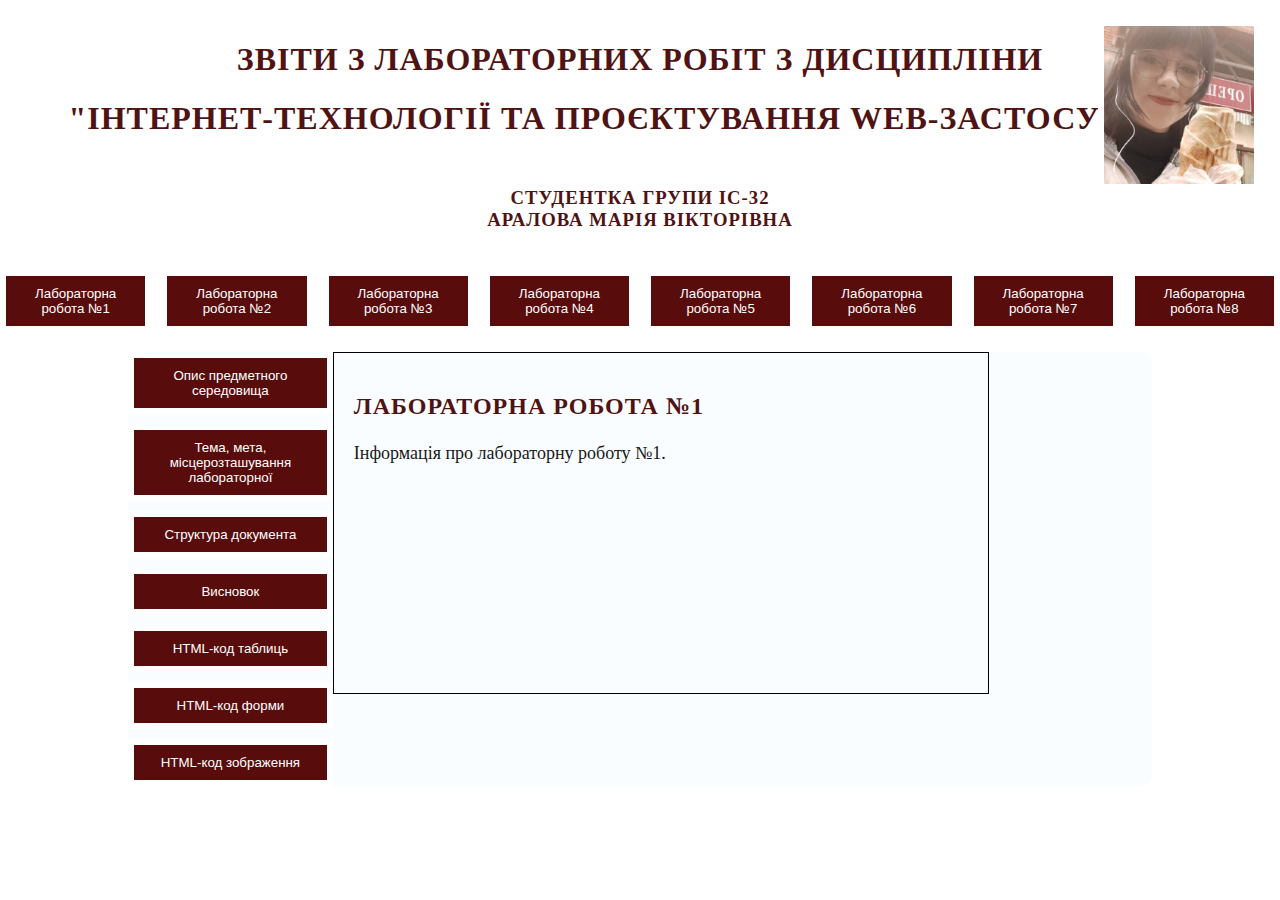
<file: index.html>
<!DOCTYPE html>
<html lang="uk">
<head>
    <meta charset="UTF-8">
    <meta name="viewport" content="width=device-width, initial-scale=1.0">
    <title>Звіти з лабораторних робіт</title>
    <link rel="stylesheet" href="style.css">
</head>
<body>

    <div class="header">
        <h1>Звіти з лабораторних робіт з дисципліни </h1>
        <h1>"Інтернет-технології та проєктування WEB-застосувань"</h1>
    </div>
    
    <div class="profile">
        <h3>Студентка групи ІС-32<br>Аралова Марія Вікторівна<h3>
    </div>
    
    <div class="lab-buttons" id="lab-buttons"></div>
    
    <div class="container">
        <div class="left-menu" id="left-menu"></div>
    
        <div class="content" id="content">
            <p>Тут буде відображатися інформація про лабораторні роботи або інші деталі.</p>
        </div>
    </div>
    
    <div class="top-right">
        <img src="Maria_Ya.jpg" alt="Фото профілю">
    </div>
    
    <script>
        let selectedLab = 1; // За замовчуванням вибрана лабораторна №1
    
        const labsData = {
            1: {
                'Опис предметного середовища': `Користувач має можливість переглядати список послуг, прайс, контакти, місцезнаходження майстерні (Google maps), фото інструменту до/після заточки. Адміністратор має можливість змінювати/додавати/видаляти всі перелічені компоненти сайту. 
                <br>Для зручності на сайті присутній приємний інтерфейс.
                Користувач
Перегляд списку послуг:
<br>
Користувач має можливість ознайомитися зі списком <b>усіх послуг</b>, які надає майстерня. Кожна послуга супроводжується коротким описом, щоб користувач міг зрозуміти, що саме входить до неї. Наприклад:
Заточка ножів: послуга по заточці кухонних ножів, яка включає в себе оцінку стану ножа та його заточку.
Заточка інструментів: спеціалізовані послуги для різноманітних інструментів.<br>
<b>Ціни (прайс):</b>
<br>
Сайт міститиме сторінку <b>з прайсом</b> на всі послуги. Користувач може легко побачити вартість кожної послуги та можливі знижки чи акції. Ціни будуть представлені у зрозумілому форматі, наприклад:
Заточка ножів: 100 грн
Заточка інструментів: 150 грн <br>
<b>Контакти: </b>
<br>
Користувач зможе знайти всю необхідну контактну інформацію, таку як номер телефону, електронну пошту та години роботи майстерні. Це дозволить потенційним клієнтам швидко зв'язатися з адміністрацією. <br>
Місцезнаходження майстерні (Google Maps):
<br>
<b>Інтерактивна карта Google Maps </b> на сайті дозволить користувачам легко знайти місцезнаходження майстерні. Вони зможуть побачити, як добратися до майстерні з різних точок міста. <br>
Фото інструменту до/після заточки:
<br>
<b>Графічна галерея</b>, що демонструє результати роботи майстерні. Користувачі можуть переглядати фотографії інструментів до і після заточки, що допоможе їм оцінити якість послуг. Фото можуть бути розташовані в слайдері для зручності перегляду. <br>
Приємний інтерфейс:
<br>
Інтерфейс сайту буде простим і зрозумілим, з привабливим дизайном та зручною навігацією. Використання контрастних кольорів, чітких шрифтів та інтуїтивно зрозумілих кнопок забезпечить зручність використання. <br>
<b> Адміністратор
Зміна/додавання/видалення компонентів сайту: </b>
<br>
Адміністратор матиме доступ <b>до панелі управління</b>, де зможе легко редагувати список послуг. Це включає:
Додавання нових послуг: адміністратор може додати нову послугу з відповідним описом і ціною. <br>
Зміна існуючих послуг: адміністратор може редагувати опис, ціну та інші деталі вже наданих послуг.
Видалення послуг: адміністратор може видаляти послуги, які більше не надаються.
<b>Управління прайсом:</b>
<br>
Адміністратор може оновлювати прайс на послуги, змінювати ціни та додавати інформацію про акції чи знижки. <br>
<b>Редагування контактної інформації:</b>
<br>
В адмін-панелі адміністратор може змінювати контактну інформацію, години роботи та інші важливі дані, що можуть змінюватися з часом.
Завантаження фотографій:
<br>
Адміністратор може завантажувати нові фотографії до галереї, а також редагувати існуючі, щоб відобразити актуальний стан інструментів після заточки.`,
                'Тема, мета, місцерозташування лабораторної': `<b>Тема:</b> СТРУКТУРА HTML-ДОКУМЕНТА. ВИБІР ПРЕДМЕТНОЇ ГАЛУЗІ. РОБОТА З ПОСИЛАННЯМИ, ТАБЛИЦЯМИ, 
ЗОБРАЖЕННЯМИ, СПИСКАМИ в HTML-ДОКУМЕНТІ. <br>
<b>Мета:</b>  придбати практичні навички роботи з HTML-документом, таблицями, зображеннями, посиланнями, списками, 
формами. Створити шаблон звітного HTML-документа для відображення результатів роботи всіх лабораторних робіт.
<br> <b>Місцерозсташування:</b> <a href = "https://maari88.github.io/WEB_PROJECT/">Перейти до проекту</a>`,
                'Структура документа': ` Заголовок,хедер, основна частина <br> <img src="LB1_1.png" alt="Фото 1"><br>,
                 Основна частина <br><img src="LB1_2.png" alt="Фото 2"><br>, 
                 Основна частина <br><img src="LB1_3.png" alt="Фото 3"><br>, 
                  Основна частина, футер <br><img src="LB1_4.png" alt="Фото 4"><br>`,
                'Висновок': `В ході виконання лабораторної роботи №1 я ознайомилася з основними елементами структури HTML-документа. Розглянула, як правильно використовувати теги для створення заголовків, параграфів, списків, таблиць та посилань.
Я навчилася вставляти зображення та створювати навігаційні посилання, що є важливими аспектами в веб-дизайні. Впровадження таблиць дало можливість структурувати інформацію та представляти дані у зручному вигляді.
Завдяки практичному виконанню завдання я отримала цінний досвід у створенні шаблону HTML-документа, який можна використовувати для відображення результатів роботи всіх лабораторних робіт. Це допоможе мені надалі ефективніше працювати з HTML і реалізовувати свої ідеї в веб-розробці.`,
                'HTML-код таблиць': ' <img src="LB1_2.png" alt="Фото 2">, <img src="LB1_3.png" alt="Фото 3">',
                'HTML-код форми': '<img src="LB1_4.png" alt="Фото 4">',
                'HTML-код зображення': '<img src="LB1_4.png" alt="Фото 4">'
            },

















            2: {
                'Тема, мета, місцерозташування сайту, звіту': `<b>Тема:</b> КАСКАДНІ ТАБЛИЦІ СТИЛІВ. СЕЛЕКТОРИ .ІДЕНТИФІКАТОРИ. СТИЛЬОВЕ ОФОРМЛЕННЯ ТЕКСТОВИХ ЕЛЕМЕНТІВ В HTML-ДОКУМЕНТАХ. <br>
<b>Мета:</b> придбати практичні навички роботи  з селекторами, ідентифікаторами, списками,  різноманітними властивостями кольору і фону,  зовнішними та внутрішними  відступами,  плаваючими елементами, оформленням текстових елементів
<br><b>Місцерозсташування:</b> <a href = "https://maari88.github.io/WEB_PROJECT2/">Перейти до проекту</a>`,
                'Способи підключення стилів': `Приклад застосування внутрішнього стилю: <br> <img src="LB2_1.png" alt="Фото 1"><br>
                Приклад застосування вбудованого(рядкового) стилю: <br> <img src="LB2_2.png" alt="Фото 2"><br>`,
                'Селекори': `Приклад застосування селектора тегу: <br> <img src="LB2_3.png" alt="Фото 3"><br>
                Приклад застосування селектора класу: <br> <img src="LB2_4.png" alt="Фото 4"><img src="LB2_5.png" alt="Фото 5"><br>
                Приклад застосування селектора ідентифікатора: <br> <img src="LB2_6.png" alt="Фото 6"><br>
                Приклад застосування універсального селектора: <br> <img src="LB2_7.png" alt="Фото 7"><br>
                Приклад застосування дочірнього селектора: <br> <img src="LB2_8.png" alt="Фото 8"><br>
                `,
                'Селектор тегу': 'Приклад застосування селектора тегу: <br> <img src="LB2_3.png" alt="Фото 3"><br>',
                'Селектор класу': 'Приклад застосування селектора класу: <br> <img src="LB2_4.png" alt="Фото 4"><img src="LB2_5.png" alt="Фото 5"><br>',
                'Селектори ідентифікаторів': 'Приклад застосування селектора ідентифікатора: <br> <img src="LB2_6.png" alt="Фото 6"><br>',
                'Інші селектори': ' Приклад застосування універсального селектора: <br> <img src="LB2_7.png" alt="Фото 7"><br> Приклад застосування дочірнього селектора: <br> <img src="LB2_8.png" alt="Фото 8"><br>',
                'CSS: Шрифти Текст Таблиці Фон Контур Списки СSS Просунутий': `Приклад застосування стилю шрифтів, тексту, контура: <br> 
                <img src="LB2_9.png" alt="Фото 9"><br>
                Приклад застосування стилю таблиць: <br> 
                <img src="LB2_10.png" alt="Фото 10"><br>
                Приклад застосування стилю списків: <br> 
                <img src="LB2_11.png" alt="Фото 11"><br>
                `,
                'Висновки': `Під час роботи з каскадними таблицями стилів (CSS), я отримала цінні практичні навички роботи з різноманітними селекторами, 
                ідентифікаторами та методами стилізації текстових елементів у HTML-документах. Дослідження 
                та застосування цих інструментів дозволило мені краще зрозуміти структуру та принципи побудови сучасних веб-сторінок.<br>
                Насамперед, я опанувала селектори тегів, які допомагають застосовувати стилі до певних елементів 
                за їхнім типом. Це простий, але дуже ефективний спосіб одночасно змінювати 
                вигляд усіх елементів одного типу на сторінці. За допомогою цього підходу я змогла 
                стилізувати заголовки, абзаци та інші базові HTML-теги, що дозволило покращити загальний вигляд веб-застосунку.<br>
                Селектори класів дозволили мені створювати стилі для груп елементів з однаковими характеристиками,
                 незалежно від їх типу. Це надзвичайно зручно, адже один і той самий клас можна застосовувати до 
                 різних елементів, забезпечуючи узгоджене оформлення на сторінці.<br>
                 Також важливою була робота з селекторами ідентифікаторів. Вони забезпечують можливість 
                 задавати унікальний стиль для кожного окремого елемента на сторінці, що є корисним для надання унікальності 
                 ключовим частинам контенту. Робота з ідентифікаторами показала мені, як легко можна 
                 керувати елементами та їхнім стилем, коли необхідно виділити щось особливе.<br>
                 Окрему увагу приділила застосуванню сусідніх, дочірніх селекторів, селекторів атрибутів та універсальних селекторів. 
                 Ці інструменти виявилися дуже корисними, коли потрібно було створювати складніші зв’язки між 
                 елементами та деталізувати їх стильове оформлення. Наприклад, сусідні селектори дозволили точно 
                 стилізувати лише ті елементи, які йдуть одразу після інших, а селектори атрибутів дозволили 
                 застосувати стилі до елементів з певними значеннями атрибутів.<br>
                 Таким чином, робота з CSS у цьому проєкті дала мені розуміння важливості 
                 селекторів у забезпеченні гнучкості та структурованості веб-дизайну. Правильне використання цих 
                 інструментів дозволяє не тільки робити сторінки привабливішими візуально, але й забезпечує простоту
                  підтримки та масштабованість стилів у великих проєктах. Я задоволена результатами своєї роботи, 
                  оскільки тепер можу створювати більш елегантні та функціональні веб-інтерфейси, використовуючи 
                  різноманітні можливості каскадних таблиць стилів.`
            },















            3: {
                'Тема, мета, місцерозташування сайту, звіту': `<b>Тема:</b>  ВЕРСТКА HTML-ДОКУМЕНТУ. БЛОКОВА ВЕРСТКА.  ВЕРСТКА ЗАСОБАМИ CSS та FLEXBOX.<br>
<b>Мета:</b> ⎯придбати практичні навички роботи  верстки сторінок засобами CSS, верстки на основі плаваючих елементів, з’ясувати переваги та недоліки типів макетів веб-сторінок <br>
⎯придбати практичні навички роботи  верстки сторінок засобами CSS та FLEXBOX   
<br><b>Місцерозсташування:</b> <a href = "https://maari88.github.io/WEB_PROJECT/">Перейти до веб-застосунку</a> <br>
<a href = "https://maari88.github.io/LB3_T2/">Перейти до проекту 2</a> <br>
<a href = "https://maari88.github.io/LB3_T3/">Перейти до проекту 3</a> <br>
<a href = "https://github.com/maari88/WEB_PROJECT">Перейти до репозиторію веб-застосунку</a> <br>
<a href = "https://github.com/maari88/LB3_T2">Перейти до репозиторію проекту 2</a> <br>
<a href = "https://github.com/maari88/LB3_T3">Перейти до репозиторію проекту 3</a>
`,
                'Завдання №1': `
                <img src="LB3_1.png" alt="Фото 1"><br>
               <pre><code>
&lt;body&gt;
    &lt;header id="header"&gt;
        &lt;img src='three_lines.png' alt='three_lines' width="60" height="50"&gt;
        &lt;img src='house.png' alt='three_lines' width="60" height="50"&gt;
    &lt;/header&gt;
    &lt;main&gt;
        &lt;div class="centered-box"&gt;
            &lt;h1&gt;Заточна майстерня DOMOS&lt;/h1&gt;
            &lt;h2 style="font-size: 20px;"&gt;Заточка будь-якого інструменту в Києві&lt;/h2&gt;

            &lt;div class="swiper-container"&gt;
                &lt;div class="swiper-wrapper"&gt;
                    &lt;div class="swiper-slide"&gt;
                        &lt;img src="photo1.jpeg" alt="Фото 1" width="400" height="300"&gt;
                    &lt;/div&gt;
                    &lt;div class="swiper-slide"&gt;
                        &lt;img src="photo2.jpg" alt="Фото 2" width="400" height="300"&gt;
                    &lt;/div&gt;
                    &lt;div class="swiper-slide"&gt;
                        &lt;img src="photo3.jpg" alt="Фото 3" width="400" height="300"&gt;
                    &lt;/div&gt;
                &lt;/div&gt;
                &lt;div class="swiper-button-next"&gt;&lt;/div&gt;
                &lt;div class="swiper-button-prev"&gt;&lt;/div&gt;
            &lt;/div&gt;

            &lt;p&gt;Заточка інструментів:&lt;/p&gt;
            &lt;ul&gt;
                &lt;li&gt;Манікюрний інструмент&lt;/li&gt;
                &lt;li&gt;Садовий&lt;/li&gt;
                &lt;li&gt;Парихмахерський&lt;/li&gt;
                &lt;li&gt;Кухонний&lt;/li&gt;
                &lt;li&gt;Деревообробний&lt;/li&gt;
                &lt;li&gt;Бутафорський&lt;/li&gt;
            &lt;/ul&gt;

            &lt;p&gt;Варіанти заточки:&lt;/p&gt;
            &lt;ol&gt;
                &lt;li&gt;Ручна&lt;/li&gt;
                &lt;li&gt;Станочна&lt;/li&gt;
                &lt;li&gt;В цеху (2-3 дні)&lt;/li&gt;
            &lt;/ol&gt;

            &lt;h3&gt;Ціни&lt;/h3&gt;
            &lt;p&gt;Манікюрний:&lt;/p&gt;
            &lt;table class="styled-table"&gt;
                &lt;tr&gt;
                    &lt;th&gt;Інструмент&lt;/th&gt;
                    &lt;th&gt;Ціна (грн)&lt;/th&gt;
                &lt;/tr&gt;
                &lt;tr&gt;
                    &lt;th&gt;Ножиці&lt;/th&gt;
                    &lt;th&gt;120&lt;/th&gt;
                &lt;/tr&gt;
                &lt;tr&gt;
                    &lt;th&gt;Кусачки&lt;/th&gt;
                    &lt;th&gt;150&lt;/th&gt;
                &lt;/tr&gt;
                &lt;tr&gt;
                    &lt;th&gt;Пушер&lt;/th&gt;
                    &lt;th&gt;80&lt;/th&gt;
                &lt;/tr&gt;
                &lt;tr&gt;
                    &lt;th&gt;Щипці&lt;/th&gt;
                    &lt;th&gt;80&lt;/th&gt;
                &lt;/tr&gt;
            &lt;/table&gt;

            &lt;p&gt;Парихмахерський:&lt;/p&gt;
            &lt;table class="styled-table"&gt;
                &lt;tr&gt;
                    &lt;th&gt;Інструмент&lt;/th&gt;
                    &lt;th&gt;Ціна (грн)&lt;/th&gt;
                &lt;/tr&gt;
                &lt;tr&gt;
                    &lt;th&gt;Машинка&lt;/th&gt;
                    &lt;th&gt;250&lt;/th&gt;
                &lt;/tr&gt;
                &lt;tr&gt;
                    &lt;th&gt;Ножиці&lt;/th&gt;
                    &lt;th&gt;250&lt;/th&gt;
                &lt;/tr&gt;
            &lt;/table&gt;

            &lt;p&gt;Садовий/деревообробний:&lt;/p&gt;
            &lt;table class="styled-table"&gt;
                &lt;tr&gt;
                    &lt;th&gt;Інструмент&lt;/th&gt;
                    &lt;th&gt;Ціна (грн)&lt;/th&gt;
                &lt;/tr&gt;
                &lt;tr&gt;
                    &lt;th&gt;Бензопила&lt;/th&gt;
                    &lt;th&gt;70&lt;/th&gt;
                &lt;/tr&gt;
                &lt;tr&gt;
                    &lt;th&gt;Сікатор&lt;/th&gt;
                    &lt;th&gt;100-120&lt;/th&gt;
                &lt;/tr&gt;
                &lt;tr&gt;
                    &lt;th&gt;Кусторіз&lt;/th&gt;
                    &lt;th&gt;200&lt;/th&gt;
                &lt;/tr&gt;
                &lt;tr&gt;
                    &lt;th&gt;Газонокосарка&lt;/th&gt;
                    &lt;th&gt;100-120&lt;/th&gt;
                &lt;/tr&gt;
                &lt;tr&gt;
                    &lt;th&gt;Диск&lt;/th&gt;
                    &lt;th&gt;3 - 1 зуб&lt;/th&gt;
                &lt;/tr&gt;
            &lt;/table&gt;

            &lt;p&gt;Кухонний:&lt;/p&gt;
            &lt;table class="styled-table"&gt;
                &lt;tr&gt;
                    &lt;th&gt;Інструмент&lt;/th&gt;
                    &lt;th&gt;Ціна (грн)&lt;/th&gt;
                &lt;/tr&gt;
                &lt;tr&gt;
                    &lt;th&gt;М'ясорубки до 5 см діаметром&lt;/th&gt;
                    &lt;th&gt;120&lt;/th&gt;
                &lt;/tr&gt;
                &lt;tr&gt;
                    &lt;th&gt;М'ясорубки більше 5 см діаметром&lt;/th&gt;
                    &lt;th&gt;120&lt;/th&gt;
                &lt;/tr&gt;
                &lt;tr&gt;
                    &lt;th&gt;Ніж&lt;/th&gt;
                    &lt;th&gt;30-70&lt;/th&gt;
                &lt;/tr&gt;
            &lt;/table&gt;

            &lt;h3&gt;Результати&lt;/h3&gt;
            &lt;img src="https://zatoch.kiev.ua/wp-content/uploads/2017/05/P1010157.jpg" alt="Заточка" width="400" height="300" style="display: block; margin: 0 auto;"&gt;
            
            &lt;h3&gt;Контактна інформація&lt;/h3&gt;
            &lt;p&gt;Години роботи:&lt;/p&gt;
            &lt;h4&gt;Понеділок-П'ятниця - 9:00 - 17:00&lt;/h4&gt;
            &lt;h4&gt;Субота-Неділя - 9:00 - 13:00&lt;/h4&gt;
            
            &lt;p&gt;Номери телефону:&lt;/p&gt;
            &lt;ul&gt;
                &lt;li&gt;+380 66 123 60 91&lt;/li&gt;
                &lt;li&gt;+380 66 123 60 91&lt;/li&gt;
            &lt;/ul&gt;

            &lt;p&gt;Місцезнаходження:&lt;/p&gt;
            &lt;iframe src="https://www.google.com/maps/embed?pb=!1m18!1m12!1m3!1d448.78945645077135!2d30.58887770224107!3d50.48324818417751!2m3!1f0!2f0!3f0!3m2!1i1024!2i768!4f13.1!3m3!1m2!1s0x40d4d0317bfaa495%3A0xd70c6f132eefc878!2z0JfQsNGC0L7Rh9C90LDRjyDQvNCw0YHRgtC10YDRgdC60LDRjyBET01PUw!5e0!3m2!1sru!2sua!4v1728486577264!5m2!1sru!2sua" width="600" height="450" style="border:0;" allowfullscreen="" loading="lazy" referrerpolicy="no-referrer-when-downgrade"&gt;&lt;/iframe&gt;
        &lt;/div&gt;
    &lt;/main&gt;
    &lt;footer id="footer"&gt;
        &lt;h6&gt;+380 66 123 60 91&lt;/h6&gt;
        &lt;h6&gt;+380 55 348 33 21&lt;/h6&gt;
        &lt;p&gt;Райдужна 25&lt;/p&gt;
        &lt;img src="viber-icon-1850x2048-pat4t32d.png" alt="Viber" width="30" height="30"&gt;
        &lt;img src="Telegram_logo.svg.webp" alt="Telegram" width="30" height="30"&gt;
    &lt;/footer&gt;

    &lt;script&gt;
        const swiper = new Swiper('.swiper-container', {
            loop: true,
            navigation: {
                nextEl: '.swiper-button-next',
                prevEl: '.swiper-button-prev',
            },
        });
    &lt;/script&gt;
&lt;/body&gt;
</code></pre>

                `,
                'Завдання №2': ` 
                <p><b>Фіксована таблична верстка</b></p>
                <img src="LB3_2.png" alt="Фото 2"><br>
                <pre><code>
&lt;!DOCTYPE html&gt;
&lt;html lang="uk"&gt;
    &lt;head&gt;
        &lt;meta charset="UTF-8"&gt;
        &lt;meta name="viewport" content="width=device-width, initial-scale=1.0"&gt;
        &lt;title&gt;Таблична верстка&lt;/title&gt;
        &lt;style&gt;
            body, html {
                margin: 0;
                padding: 0;
                width: 100%;
                height: 100%;
            }
    
            .header, .footer {
                height: 100px; 
                background-image: url(https://media.istockphoto.com/id/1160412160/uk/%D0%B2%D0%B5%D0%BA%D1%82%D0%BE%D1%80%D0%BD%D1%96-%D0%B7%D0%BE%D0%B1%D1%80%D0%B0%D0%B6%D0%B5%D0%BD%D0%BD%D1%8F/%D1%81%D0%B8%D0%BC%D0%BF%D0%B0%D1%82%D0%B8%D1%87%D0%BD%D0%B8%D0%B9-%D0%BC%D1%83%D0%BB%D1%8C%D1%82%D0%B8%D0%BF%D0%BB%D1%96%D0%BA%D0%B0%D1%86%D1%96%D0%B9%D0%BD%D0%B8%D0%B9-%D1%94%D0%BD%D0%BE%D1%82-%D0%BD%D0%B0%D0%B1%D1%96%D1%80-%D1%81%D0%BC%D1%96%D1%88%D0%BD%D0%B0-%D0%BA%D0%BE%D0%BB%D0%B5%D0%BA%D1%86%D1%96%D1%8F-%D1%94%D0%BD%D0%BE%D1%82%D1%96%D0%B2-%D0%B5%D0%BC%D0%BE%D1%86%D1%96%D1%97.jpg?s=612x612&w=0&k=20&c=45FYPIxoC0ySWOexUVl1gjYcIMxT3V3_VvSIRPquWT0=);
                font-size: x-large;
                font-family: Verdana, Geneva, Tahoma, sans-serif;
                text-align: center;
                line-height: 100px;
            }
    
            table {
                width: 1200px; 
                height: 600px; 
                border-collapse: collapse;
                margin: 0 auto; 
            }
    
            td {
                border: 1px solid black;
                text-align: center;
            }
    
            .column {
                background-color: #ddd;
                width: 400px; 
            }
    
            img {
                width: 300px; 
                height: 200px; 
            }
        &lt;/style&gt;
    &lt;/head&gt;
&lt;body&gt;

&lt;table&gt;
    &lt;tr class="header"&gt;
        &lt;td colspan="3"&gt;Єноти&lt;/td&gt;
    &lt;/tr&gt;
    &lt;tr class="content-row"&gt;
        &lt;td class="column"&gt;&lt;b&gt;Інформація про єнотів&lt;/b&gt;&lt;br&gt;
            Єнот – невелика тварина, ссавець, вважає за краще вести нічний спосіб життя. Єнот любить пополювати. Але це не дивно, адже він – хижак. А вдень єнот просто відсипається у дуплах дерев.

            Єнот – тварина зі своїми дивацтвами. Зловить здобич, але одразу її не з’їдає. Він спочатку прополоще її в воді, утримуючи передніми лапами, а потім з’їдає. Тому і живуть єноти неподалік від водойм.
            Єнот-полоскун – заморський хижак, він давно облюбував простори Північної Америки. Згодом єнот звик і до України.

            Своїми рухами тіла, ходою єнот нагадує ведмедя. Індіанці, помітивши в цих двох тваринах невловиму подібність, свого часу називали маленького звіра «молодшим братом ведмедя».
            Довжина тіла єнота – до 60 сантиметрів, хвіст до – 25. Шия – коротка, мордочка – загострена, кінцівки – з добре розвиненими пальцями.

            Дерева – це особлива пристрасть тварини. Стовбур будь-якого дерева йому не перешкода. Він спритно злітає вгору, спускається вниз головою. І навіть повна темрява навколо йому не заважає.

            Раки, риба, комахи, жаби, болотяні черепахи, ящірки – чим би поласувати ненажерливому єноту? Дивна річ, але в другій половині літа і восени єнот сідає на дієту: він вважає за краще харчуватися рослинною їжею.
        &lt;/td&gt;
        &lt;td class="column"&gt;&lt;b&gt;Фото єнотів&lt;/b&gt;&lt;br&gt;
        &lt;img src="https://images.prom.ua/1239818217_w600_h600_yenoti-zmist-i.jpg" alt="racoon" width = 300px heigth = 150px&gt;
        &lt;img src="https://www.dniprotoday.com/zdjecia/2077/main-compressed.jpg" alt="racoon" width = 300px heigth = 150px&gt;
        &lt;img src="https://dovidka.biz.ua/wp-content/uploads/2016/06/yenot-tsikave.jpg" alt="racoon" width = 300px heigth = 150px&gt;
        &lt;img src="https://ukr.media/static/ba/aimg/3/7/4/374799_2.jpg" alt="racoon" width = 300px heigth = 150px&gt;
        &lt;/td&gt;
        &lt;td class="column"&gt;&lt;b&gt;Цікаві факти про єнотів&lt;/b&gt;&lt;br&gt;
            Єноти – інтригуючі істоти, відомі своїм інтелектом, пристосованістю та унікальними характеристиками.

            Єноти – ссавці середнього розміру, вагою від 1,8 до 10 кг і довжиною від 60 до 95 см. Їх можна впізнати за характерною чорною “маскою” навколо очей та пухнастим смугастим хвостиком.
            Єноти мають по п’ять спритних пальців на кожній передній лапі, які функціонують подібно до людських пальців, що дозволяє їм хапати і відкривати майже все. Ці особливі лапи містять велику кількість нервових закінчень, що робить їх надзвичайно чутливими, особливо під водою. Їхні лапи можуть обертатися на 180 градусів, що дозволяє їм лазити по деревах вниз головою.
        &lt;/td&gt;
    &lt;/tr&gt;
    &lt;tr class="footer"&gt;
        &lt;td colspan="3"&gt;Футер&lt;/td&gt;
    &lt;/tr&gt;
&lt;/table&gt;

&lt;/body&gt;
&lt;/html&gt;
</code></pre>


                <p><b>Гумова таблична верстка</b></p>
                <img src="LB3_3.png" alt="Фото 3"><br>
                <pre><code>
&lt;style&gt;
    body, html {
        margin: 0;
        padding: 0;
        height: 100%;
    }
    table {
        width: 100%;
        height: 100%;
        border-collapse: collapse;
    }
    td {
        border: 1px solid black;
        text-align: center;
        vertical-align: top;
    }
    .header, .footer {
        height: 50px; 
        background-image: url(https://media.istockphoto.com/id/1160412160/uk/%D0%B2%D0%B5%D0%BA%D1%82%D0%BE%D1%80%D0%BD%D1%96-%D0%B7%D0%BE%D0%B1%D1%80%D0%B0%D0%B6%D0%B5%D0%BD%D0%BD%D1%8F/%D1%81%D0%B8%D0%BC%D0%BF%D0%B0%D1%82%D0%B8%D1%87%D0%BD%D0%B8%D0%B9-%D0%BC%D1%83%D0%BB%D1%8C%D1%82%D0%B8%D0%BF%D0%BB%D1%96%D0%BA%D0%B0%D1%86%D1%96%D0%B9%D0%BD%D0%B8%D0%B9-%D1%94%D0%BD%D0%BE%D1%82-%D0%BD%D0%B0%D0%B1%D1%96%D1%80-%D1%81%D0%BC%D1%96%D1%88%D0%BD%D0%B0-%D0%BA%D0%BE%D0%BB%D0%B5%D0%BA%D1%86%D1%96%D1%8F-%D1%94%D0%BD%D0%BE%D1%82%D1%96%D0%B2-%D0%B5%D0%BC%D0%BE%D1%86%D1%96%D1%97.jpg?s=612x612&w=0&k=20&c=45FYPIxoC0ySWOexUVl1gjYcIMxT3V3_VvSIRPquWT0=);
        font-size: x-large;
        font-family: Verdana, Geneva, Tahoma, sans-serif;
    }
    .column {
        background-color: #ddd;
        padding: 10px;
    }
    .content-row {
        height: calc(100% - 100px); 
    }
    img {
        margin: 10px 0;
    }
&lt;/style&gt;
</code></pre>

                <p><b>Фіксована блокова верстка</b></p>
                <img src="LB3_4.png" alt="Фото 4"><br>
<pre><code>
&lt;style&gt;
    body, html {
        margin: 0;
        padding: 0;
        height: 100%;
    }
    table {
        width: 100%;
        height: 100%;
        border-collapse: collapse;
    }
    td {
        border: 1px solid black;
        text-align: center;
        vertical-align: top;
    }
    .header, .footer {
        height: 50px; 
        background-image: url(https://media.istockphoto.com/id/1160412160/uk/%D0%B2%D0%B5%D0%BA%D1%82%D0%BE%D1%80%D0%BD%D1%96-%D0%B7%D0%BE%D0%B1%D1%80%D0%B0%D0%B6%D0%B5%D0%BD%D0%BD%D1%8F/%D1%81%D0%B8%D0%BC%D0%BF%D0%B0%D1%82%D0%B8%D1%87%D0%BD%D0%B8%D0%B9-%D0%BC%D1%83%D0%BB%D1%8C%D1%82%D0%B8%D0%BF%D0%BB%D0%B8%D1%86%D1%96%D0%B9%D0%BD%D0%B8%D0%B9-%D0%B5%D0%BD%D0%BE%D1%82-%D0%BD%D0%B0%D0%B1%D1%96%D1%80-%D1%81%D0%BC%D1%96%D1%88%D0%BD%D0%B0-%D0%BA%D0%BE%D0%BB%D0%B5%D0%BA%D1%86%D1%96%D1%8F-%D0%B5%D0%BD%D0%BE%D1%82%D1%96%D0%B2-%D0%B5%D0%BC%D0%BE%D1%86%D1%96%D1%97.jpg?s=612x612&w=0&k=20&c=45FYPIxoC0ySWOexUVl1gjYcIMxT3V3_VvSIRPquWT0=);
        font-size: x-large;
        font-family: Verdana, Geneva, Tahoma, sans-serif;
    }
    .column {
        background-color: #ddd;
        padding: 10px;
    }
    .content-row {
        height: calc(100% - 100px); 
    }
    img {
        margin: 10px 0;
    }
&lt;/style&gt;
</code></pre>

                <p><b>Гумова блокова верстка</b></p>
                <img src="LB3_5.png" alt="Фото 5"><br>
                <pre><code>
&lt;style&gt;
    * {
        box-sizing: border-box;
    }
    body, html {
        margin: 0;
        padding: 0;
        width: 100%;
        height: 100%;
        font-family: Arial, sans-serif;
    }
    .container {
        display: flex;
        flex-direction: column;
        min-height: 100vh;
    }
    .header, .footer {
        background-color: #ddd;
        height: 100px; 
        display: flex;
        align-items: center;
        justify-content: center;
        position: relative;
        font-size: x-large;
        font-family: Verdana, Geneva, Tahoma, sans-serif;
        background-image: url(https://media.istockphoto.com/id/1160412160/uk/%D0%B2%D0%B5%D0%BA%D1%82%D0%BE%D1%80%D0%BD%D1%96-%D0%B7%D0%BE%D0%B1%D1%80%D0%B0%D0%B6%D0%B5%D0%BD%D0%BD%D1%8F/%D1%81%D0%B8%D0%BC%D0%BF%D0%B0%D1%82%D0%B8%D1%87%D0%BD%D0%B8%D0%B9-%D0%BC%D1%83%D0%BB%D1%8C%D1%82%D0%B8%D0%BF%D0%BB%D0%B8%D1%86%D1%96%D0%B9%D0%BD%D0%B8%D0%B9-%D0%B5%D0%BD%D0%BE%D1%82-%D0%BD%D0%B0%D0%B1%D1%96%D1%80-%D1%81%D0%BC%D1%96%D1%88%D0%BD%D0%B0-%D0%BA%D0%BE%D0%BB%D0%B5%D0%BA%D1%86%D1%96%D1%8F-%D0%B5%D0%BD%D0%BE%D1%82%D1%96%D0%B2-%D0%B5%D0%BC%D0%BE%D1%86%D1%96%D1%97.jpg?s=612x612&w=0&k=20&c=45FYPIxoC0ySWOexUVl1gjYcIMxT3V3_VvSIRPquWT0=);
    }
    .small-block-left {
        width: 150px;
        height: 80px;
        background-color: #aaa;
        position: absolute;
        left: 10px;
        top: 10px;
    }

    .main {
        flex: 1;
        display: flex;
        padding: 10px;
        padding-left: 0; 
    }

    .block-2 {
        flex-basis: 30%;
        background-color: #f0f0f0;
        margin: 0; 
        padding: 0;
        display: flex;
        flex-direction: column;
        margin-top: -10px; 
        margin-bottom: -10px; 
    }

    .block-3-4-wrapper {
        flex-basis: 70%;
        display: flex;
        flex-direction: column;
        gap: 10px;
        padding-left: 10px; 
        
    }

    .block-small-top {
        background-color: #bbb;
        height: 50px;
        margin-bottom: 10px;
    }


    .block-3-4 {
        display: flex;
        flex: 1;
        gap: 10px;
        
    }

    .block-3, .block-4 {
        background-color: #ccc;
        flex: 1;
        display: flex;
        flex-direction: column;
        align-items: center;
        justify-content: center;
        gap: 20px;
        
    }

    .footer {
        text-align: center;
        background-image: url(https://media.istockphoto.com/id/1160412160/uk/%D0%B2%D0%B5%D0%BA%D1%82%D0%BE%D1%80%D0%BD%D1%96-%D0%B7%D0%BE%D0%B1%D1%80%D0%B0%D0%B6%D0%B5%D0%BD%D0%BD%D1%8F/%D1%81%D0%B8%D0%BC%D0%BF%D0%B0%D1%82%D0%B8%D1%87%D0%BD%D0%B8%D0%B9-%D0%BC%D1%83%D0%BB%D1%8C%D1%82%D0%B8%D0%BF%D0%BB%D0%B8%D1%86%D1%96%D0%B9%D0%BD%D0%B8%D0%B9-%D0%B5%D0%BD%D0%BE%D1%82-%D0%BD%D0%B0%D0%B1%D1%96%D1%80-%D1%81%D0%BC%D1%96%D1%88%D0%BD%D0%B0-%D0%BA%D0%BE%D0%BB%D0%B5%D0%BA%D1%86%D1%96%D1%8F-%D0%B5%D0%BD%D0%BE%D1%82%D1%96%D0%B2-%D0%B5%D0%BC%D0%BE%D1%86%D1%96%D1%97.jpg?s=612x612&w=0&k=20&c=45FYPIxoC0ySWOexUVl1gjYcIMxT3V3_VvSIRPquWT0=);
    }
&lt;/style&gt;
</code></pre>

                `,
                'Фіксована таблична верстка': `<img src="LB3_2.png" alt="Фото 2"><br>
                <pre><code>
&lt;!DOCTYPE html&gt;
&lt;html lang="uk"&gt;
    &lt;head&gt;
        &lt;meta charset="UTF-8"&gt;
        &lt;meta name="viewport" content="width=device-width, initial-scale=1.0"&gt;
        &lt;title&gt;Таблична верстка&lt;/title&gt;
        &lt;style&gt;
            body, html {
                margin: 0;
                padding: 0;
                width: 100%;
                height: 100%;
            }
    
            .header, .footer {
                height: 100px; 
                background-image: url(https://media.istockphoto.com/id/1160412160/uk/%D0%B2%D0%B5%D0%BA%D1%82%D0%BE%D1%80%D0%BD%D1%96-%D0%B7%D0%BE%D0%B1%D1%80%D0%B0%D0%B6%D0%B5%D0%BD%D0%BD%D1%8F/%D1%81%D0%B8%D0%BC%D0%BF%D0%B0%D1%82%D0%B8%D1%87%D0%BD%D0%B8%D0%B9-%D0%BC%D1%83%D0%BB%D1%8C%D1%82%D0%B8%D0%BF%D0%BB%D1%96%D0%BA%D0%B0%D1%86%D1%96%D0%B9%D0%BD%D0%B8%D0%B9-%D1%94%D0%BD%D0%BE%D1%82-%D0%BD%D0%B0%D0%B1%D1%96%D1%80-%D1%81%D0%BC%D1%96%D1%88%D0%BD%D0%B0-%D0%BA%D0%BE%D0%BB%D0%B5%D0%BA%D1%86%D1%96%D1%8F-%D1%94%D0%BD%D0%BE%D1%82%D1%96%D0%B2-%D0%B5%D0%BC%D0%BE%D1%86%D1%96%D1%97.jpg?s=612x612&w=0&k=20&c=45FYPIxoC0ySWOexUVl1gjYcIMxT3V3_VvSIRPquWT0=);
                font-size: x-large;
                font-family: Verdana, Geneva, Tahoma, sans-serif;
                text-align: center;
                line-height: 100px;
            }
    
            table {
                width: 1200px; 
                height: 600px; 
                border-collapse: collapse;
                margin: 0 auto; 
            }
    
            td {
                border: 1px solid black;
                text-align: center;
            }
    
            .column {
                background-color: #ddd;
                width: 400px; 
            }
    
            img {
                width: 300px; 
                height: 200px; 
            }
        &lt;/style&gt;
    &lt;/head&gt;
&lt;body&gt;

&lt;table&gt;
    &lt;tr class="header"&gt;
        &lt;td colspan="3"&gt;Єноти&lt;/td&gt;
    &lt;/tr&gt;
    &lt;tr class="content-row"&gt;
        &lt;td class="column"&gt;&lt;b&gt;Інформація про єнотів&lt;/b&gt;&lt;br&gt;
            Єнот – невелика тварина, ссавець, вважає за краще вести нічний спосіб життя. Єнот любить пополювати. Але це не дивно, адже він – хижак. А вдень єнот просто відсипається у дуплах дерев.

            Єнот – тварина зі своїми дивацтвами. Зловить здобич, але одразу її не з’їдає. Він спочатку прополоще її в воді, утримуючи передніми лапами, а потім з’їдає. Тому і живуть єноти неподалік від водойм.
            Єнот-полоскун – заморський хижак, він давно облюбував простори Північної Америки. Згодом єнот звик і до України.

            Своїми рухами тіла, ходою єнот нагадує ведмедя. Індіанці, помітивши в цих двох тваринах невловиму подібність, свого часу називали маленького звіра «молодшим братом ведмедя».
            Довжина тіла єнота – до 60 сантиметрів, хвіст до – 25. Шия – коротка, мордочка – загострена, кінцівки – з добре розвиненими пальцями.

            Дерева – це особлива пристрасть тварини. Стовбур будь-якого дерева йому не перешкода. Він спритно злітає вгору, спускається вниз головою. І навіть повна темрява навколо йому не заважає.

            Раки, риба, комахи, жаби, болотяні черепахи, ящірки – чим би поласувати ненажерливому єноту? Дивна річ, але в другій половині літа і восени єнот сідає на дієту: він вважає за краще харчуватися рослинною їжею.
        &lt;/td&gt;
        &lt;td class="column"&gt;&lt;b&gt;Фото єнотів&lt;/b&gt;&lt;br&gt;
        &lt;img src="https://images.prom.ua/1239818217_w600_h600_yenoti-zmist-i.jpg" alt="racoon" width = 300px heigth = 150px&gt;
        &lt;img src="https://www.dniprotoday.com/zdjecia/2077/main-compressed.jpg" alt="racoon" width = 300px heigth = 150px&gt;
        &lt;img src="https://dovidka.biz.ua/wp-content/uploads/2016/06/yenot-tsikave.jpg" alt="racoon" width = 300px heigth = 150px&gt;
        &lt;img src="https://ukr.media/static/ba/aimg/3/7/4/374799_2.jpg" alt="racoon" width = 300px heigth = 150px&gt;
        &lt;/td&gt;
        &lt;td class="column"&gt;&lt;b&gt;Цікаві факти про єнотів&lt;/b&gt;&lt;br&gt;
            Єноти – інтригуючі істоти, відомі своїм інтелектом, пристосованістю та унікальними характеристиками.

            Єноти – ссавці середнього розміру, вагою від 1,8 до 10 кг і довжиною від 60 до 95 см. Їх можна впізнати за характерною чорною “маскою” навколо очей та пухнастим смугастим хвостиком.
            Єноти мають по п’ять спритних пальців на кожній передній лапі, які функціонують подібно до людських пальців, що дозволяє їм хапати і відкривати майже все. Ці особливі лапи містять велику кількість нервових закінчень, що робить їх надзвичайно чутливими, особливо під водою. Їхні лапи можуть обертатися на 180 градусів, що дозволяє їм лазити по деревах вниз головою.
        &lt;/td&gt;
    &lt;/tr&gt;
    &lt;tr class="footer"&gt;
        &lt;td colspan="3"&gt;Футер&lt;/td&gt;
    &lt;/tr&gt;
&lt;/table&gt;

&lt;/body&gt;
&lt;/html&gt;
</code></pre> `,
                'Гумова таблична верстка': `<img src="LB3_3.png" alt="Фото 3"><br>
                <pre><code>
&lt;style&gt;
    body, html {
        margin: 0;
        padding: 0;
        height: 100%;
    }
    table {
        width: 100%;
        height: 100%;
        border-collapse: collapse;
    }
    td {
        border: 1px solid black;
        text-align: center;
        vertical-align: top;
    }
    .header, .footer {
        height: 50px; 
        background-image: url(https://media.istockphoto.com/id/1160412160/uk/%D0%B2%D0%B5%D0%BA%D1%82%D0%BE%D1%80%D0%BD%D1%96-%D0%B7%D0%BE%D0%B1%D1%80%D0%B0%D0%B6%D0%B5%D0%BD%D0%BD%D1%8F/%D1%81%D0%B8%D0%BC%D0%BF%D0%B0%D1%82%D0%B8%D1%87%D0%BD%D0%B8%D0%B9-%D0%BC%D1%83%D0%BB%D1%8C%D1%82%D0%B8%D0%BF%D0%BB%D1%96%D0%BA%D0%B0%D1%86%D1%96%D0%B9%D0%BD%D0%B8%D0%B9-%D1%94%D0%BD%D0%BE%D1%82-%D0%BD%D0%B0%D0%B1%D1%96%D1%80-%D1%81%D0%BC%D1%96%D1%88%D0%BD%D0%B0-%D0%BA%D0%BE%D0%BB%D0%B5%D0%BA%D1%86%D1%96%D1%8F-%D1%94%D0%BD%D0%BE%D1%82%D1%96%D0%B2-%D0%B5%D0%BC%D0%BE%D1%86%D1%96%D1%97.jpg?s=612x612&w=0&k=20&c=45FYPIxoC0ySWOexUVl1gjYcIMxT3V3_VvSIRPquWT0=);
        font-size: x-large;
        font-family: Verdana, Geneva, Tahoma, sans-serif;
    }
    .column {
        background-color: #ddd;
        padding: 10px;
    }
    .content-row {
        height: calc(100% - 100px); 
    }
    img {
        margin: 10px 0;
    }
&lt;/style&gt;
</code></pre> `,
                'Фіксована блокова верстка': ` 
                <img src="LB3_4.png" alt="Фото 4"><br>
<pre><code>
&lt;style&gt;
    body, html {
        margin: 0;
        padding: 0;
        height: 100%;
    }
    table {
        width: 100%;
        height: 100%;
        border-collapse: collapse;
    }
    td {
        border: 1px solid black;
        text-align: center;
        vertical-align: top;
    }
    .header, .footer {
        height: 50px; 
        background-image: url(https://media.istockphoto.com/id/1160412160/uk/%D0%B2%D0%B5%D0%BA%D1%82%D0%BE%D1%80%D0%BD%D1%96-%D0%B7%D0%BE%D0%B1%D1%80%D0%B0%D0%B6%D0%B5%D0%BD%D0%BD%D1%8F/%D1%81%D0%B8%D0%BC%D0%BF%D0%B0%D1%82%D0%B8%D1%87%D0%BD%D0%B8%D0%B9-%D0%BC%D1%83%D0%BB%D1%8C%D1%82%D0%B8%D0%BF%D0%BB%D0%B8%D1%86%D1%96%D0%B9%D0%BD%D0%B8%D0%B9-%D0%B5%D0%BD%D0%BE%D1%82-%D0%BD%D0%B0%D0%B1%D1%96%D1%80-%D1%81%D0%BC%D1%96%D1%88%D0%BD%D0%B0-%D0%BA%D0%BE%D0%BB%D0%B5%D0%BA%D1%86%D1%96%D1%8F-%D0%B5%D0%BD%D0%BE%D1%82%D1%96%D0%B2-%D0%B5%D0%BC%D0%BE%D1%86%D1%96%D1%97.jpg?s=612x612&w=0&k=20&c=45FYPIxoC0ySWOexUVl1gjYcIMxT3V3_VvSIRPquWT0=);
        font-size: x-large;
        font-family: Verdana, Geneva, Tahoma, sans-serif;
    }
    .column {
        background-color: #ddd;
        padding: 10px;
    }
    .content-row {
        height: calc(100% - 100px); 
    }
    img {
        margin: 10px 0;
    }
&lt;/style&gt;
</code></pre>`,
                'Гумова блокова верстка': ` <img src="LB3_5.png" alt="Фото 5"><br>
                <pre><code>
&lt;style&gt;
    * {
        box-sizing: border-box;
    }
    body, html {
        margin: 0;
        padding: 0;
        width: 100%;
        height: 100%;
        font-family: Arial, sans-serif;
    }
    .container {
        display: flex;
        flex-direction: column;
        min-height: 100vh;
    }
    .header, .footer {
        background-color: #ddd;
        height: 100px; 
        display: flex;
        align-items: center;
        justify-content: center;
        position: relative;
        font-size: x-large;
        font-family: Verdana, Geneva, Tahoma, sans-serif;
        background-image: url(https://media.istockphoto.com/id/1160412160/uk/%D0%B2%D0%B5%D0%BA%D1%82%D0%BE%D1%80%D0%BD%D1%96-%D0%B7%D0%BE%D0%B1%D1%80%D0%B0%D0%B6%D0%B5%D0%BD%D0%BD%D1%8F/%D1%81%D0%B8%D0%BC%D0%BF%D0%B0%D1%82%D0%B8%D1%87%D0%BD%D0%B8%D0%B9-%D0%BC%D1%83%D0%BB%D1%8C%D1%82%D0%B8%D0%BF%D0%BB%D0%B8%D1%86%D1%96%D0%B9%D0%BD%D0%B8%D0%B9-%D0%B5%D0%BD%D0%BE%D1%82-%D0%BD%D0%B0%D0%B1%D1%96%D1%80-%D1%81%D0%BC%D1%96%D1%88%D0%BD%D0%B0-%D0%BA%D0%BE%D0%BB%D0%B5%D0%BA%D1%86%D1%96%D1%8F-%D0%B5%D0%BD%D0%BE%D1%82%D1%96%D0%B2-%D0%B5%D0%BC%D0%BE%D1%86%D1%96%D1%97.jpg?s=612x612&w=0&k=20&c=45FYPIxoC0ySWOexUVl1gjYcIMxT3V3_VvSIRPquWT0=);
    }
    .small-block-left {
        width: 150px;
        height: 80px;
        background-color: #aaa;
        position: absolute;
        left: 10px;
        top: 10px;
    }

    .main {
        flex: 1;
        display: flex;
        padding: 10px;
        padding-left: 0; 
    }

    .block-2 {
        flex-basis: 30%;
        background-color: #f0f0f0;
        margin: 0; 
        padding: 0;
        display: flex;
        flex-direction: column;
        margin-top: -10px; 
        margin-bottom: -10px; 
    }

    .block-3-4-wrapper {
        flex-basis: 70%;
        display: flex;
        flex-direction: column;
        gap: 10px;
        padding-left: 10px; 
        
    }

    .block-small-top {
        background-color: #bbb;
        height: 50px;
        margin-bottom: 10px;
    }


    .block-3-4 {
        display: flex;
        flex: 1;
        gap: 10px;
        
    }

    .block-3, .block-4 {
        background-color: #ccc;
        flex: 1;
        display: flex;
        flex-direction: column;
        align-items: center;
        justify-content: center;
        gap: 20px;
        
    }

    .footer {
        text-align: center;
        background-image: url(https://media.istockphoto.com/id/1160412160/uk/%D0%B2%D0%B5%D0%BA%D1%82%D0%BE%D1%80%D0%BD%D1%96-%D0%B7%D0%BE%D0%B1%D1%80%D0%B0%D0%B6%D0%B5%D0%BD%D0%BD%D1%8F/%D1%81%D0%B8%D0%BC%D0%BF%D0%B0%D1%82%D0%B8%D1%87%D0%BD%D0%B8%D0%B9-%D0%BC%D1%83%D0%BB%D1%8C%D1%82%D0%B8%D0%BF%D0%BB%D0%B8%D1%86%D1%96%D0%B9%D0%BD%D0%B8%D0%B9-%D0%B5%D0%BD%D0%BE%D1%82-%D0%BD%D0%B0%D0%B1%D1%96%D1%80-%D1%81%D0%BC%D1%96%D1%88%D0%BD%D0%B0-%D0%BA%D0%BE%D0%BB%D0%B5%D0%BA%D1%86%D1%96%D1%8F-%D0%B5%D0%BD%D0%BE%D1%82%D1%96%D0%B2-%D0%B5%D0%BC%D0%BE%D1%86%D1%96%D1%97.jpg?s=612x612&w=0&k=20&c=45FYPIxoC0ySWOexUVl1gjYcIMxT3V3_VvSIRPquWT0=);
    }
&lt;/style&gt;
</code></pre>
`,





                'Завдання №3': `<p><b>Фіксована блокова верстка</b></p>
                <img src="LB3_6.png" alt="Фото 6"><br>
                <img src="LB3_7.png" alt="Фото 7"><br> 
                <img src="LB3_8.png" alt="Фото 8"><br>  
                <pre><code>
&lt;body&gt;
    &lt;header&gt;
       &lt;button&gt;Форми навчання&lt;/button&gt;
       &lt;button&gt;Заходи&lt;/button&gt;
       &lt;button&gt;Про Академію&lt;/button&gt;
       &lt;button&gt;Контакти&lt;/button&gt;
       &lt;select&gt;
        &lt;option&gt;
           Київ
        &lt;/option&gt;
        &lt;option&gt;
           Львів
        &lt;/option&gt;
        &lt;option&gt;
            Івано-Франківськ
         &lt;/option&gt;
       &lt;/select&gt;
    &lt;/header&gt;
    &lt;main&gt;
        &lt;h1&gt;Для кого розроблена програма&lt;/h1&gt;
        &lt;div class="box"&gt;
            &lt;div class="block"&gt;
                &lt;h3&gt;Школярі та випускники(15-18 років)&lt;/h3&gt;
                &lt;p&gt;отримають першу професію, не відкладаючи на потім свою мрію стати програмістом.&lt;/p&gt;
                &lt;div class="text-bottom"&gt;
                &lt;img src="https://website-cms.itct.com.ua/uploads/02_Petterson_Apps_ofis_praczivniki_16h9_96da785db8.jpg" alt="Worker"&gt;
            &lt;/div&gt;
            &lt;/div&gt;
            &lt;div class="block"&gt;
                &lt;div class="text-top"&gt;
                    &lt;img src="https://cdn.ain.ua/ua/2022/07/opengraph-ain.ua-26-1024x538.jpg" alt="Worker"&gt;
                &lt;/div&gt;
                &lt;h3&gt;Студенти ВНЗ(18-23 роки)&lt;/h3&gt;
                &lt;p&gt;освоять другу спеціальність паралельно з університетською освітою.&lt;/p&gt;&lt;/div&gt;
            &lt;div class="block"&gt;&lt;h3&gt;Представники інших професій(23-55 років)&lt;/h3&gt;
                &lt;p&gt;яких не влаштовує поточна кар'єрна і фінансова перспектива, зможуть перевчитися на розробника ПЗ і отримати затребувану професію.&lt;/p&gt;
                &lt;div class="text-bottom"&gt;
                    &lt;img src="https://media.istockphoto.com/id/1502422361/ru/%D1%84%D0%BE%D1%82%D0%BE/%D0%BF%D1%80%D0%BE%D1%84%D1%80%D0%B5%D1%81%D1%81%D0%B8%D0%BE%D0%BD%D0%B0%D0%BB%D1%8B-%D0%B2-%D0%BE%D0%B1%D0%BB%D0%B0%D1%81%D1%82%D0%B8-%D0%B4%D0%B8%D0%B7%D0%B0%D0%B9%D0%BD%D0%B0-%D0%B8%D1%81%D0%BF%D0%BE%D0%BB%D1%8C%D0%B7%D1%83%D1%8E%D1%89%D0%B8%D0%B5-%D0%BD%D0%BE%D1%83%D1%82%D0%B1%D1%83%D0%BA-%D0%B2%D0%BC%D0%B5%D1%81%D1%82%D0%B5-%D0%B2-%D0%BE%D1%84%D0%B8%D1%81%D0%B5.jpg?s=612x612&amp;w=0&amp;k=20&amp;c=3IQaapwAGeb612FlClOZZ1dTD20BXz_PP-2Ee80iwnM=" alt="Worker"&gt;
                &lt;/div&gt;
            &lt;/div&gt;
            &lt;div class="block"&gt;&lt;div class="text-top"&gt;
                &lt;img src="https://nus.org.ua/wp-content/uploads/2023/07/word-image-168-e1690554011265.jpeg" alt="Worker"&gt;
            &lt;/div&gt;
                &lt;h3&gt;Всі бажаючі підвищити IT-кваліфікацію&lt;/h3&gt;
                &lt;p&gt;систематизують свої знання і отримають робочі навички, затребувані сучасному IT &lt;/p&gt;&lt;/div&gt;
        &lt;/div&gt;

        &lt;h1&gt;Як проходить навчання&lt;/h1&gt;

        &lt;div class="box" style="justify-content: center; align-items: center; gap: 100px "&gt;
            &lt;img src="https://mc.today/wp-content/uploads/2024/06/Foto-komandi.2jpeg-1024x683.jpeg" alt="Worker" style="width: 350px; height: 350px;"&gt;
            &lt;img src="https://web-academy.ua/blog/wp-content/uploads/2023/08/social-10-min.png" alt="Worker" style="width: 350px; height: 350px;"&gt;
            &lt;img src="https://st4.depositphotos.com/13193658/29565/i/450/depositphotos_295658322-stock-photo-multiethnic-businesspeople-table-conference-office.jpg" alt="Worker" style="width: 350px; height: 350px;"&gt;
        &lt;/div&gt;

        &lt;h1&gt;Партнери академії&lt;/h1&gt;

        &lt;div class="box"&gt;
            &lt;div class="block" style="background-color: #ffffff00;"&gt;
        &lt;img src="https://s.dou.ua/CACHE/images/img/announces/luxoft-logo_hF7tl7B/73b6a7fbd6b5c48539d29cde048088e8.png" alt="Worker" style="width: 500px; height: 350px;"&gt;
            &lt;/div&gt;
            &lt;div class="block" style="background-color: #ffffff00;"&gt;
        &lt;h3 style="text-align: left; position: relative; left: -220px;"&gt;Luxoft&lt;/h3&gt;
        &lt;p&gt;Luxoft — компанія з розробки програмного забезпечення, створена 2000 року в Росії, згодом офіс перенесено до швейцарського міста Цуг. Від 2019 року є частиною DXC Technology (NYSE: DXC) зі штаб-квартирою в Ешберні, штат Вірджинія, США.
            2005 року відкрито українську філію компанії[4][5]. Діяв центр розробки у Ванкувері, Канада, відкритий 2006 року.

За даними компанії, початок 2018 року більшість співробітників компанії працювали в Україні 3275 (30 %), у Росії — 1787 працівників (17 %), у Польщі — 1740, у Румунії — 1477[6].

За підсумками 2018 року (закінчився 31 березня 2018) російські клієнти принесли компанії $52 млн (5,8 % виторгу компанії). У Росії центри розробки компанії розміщувалися в Москві, Санкт-Петербурзі, Дубні (Підмосков'я), Нижньому Новгороді та Омську. Також компанія мала в Росії чотири навчальні центри[6].

3 грудня 2020 року колишній власник Luxoft Сергій Мацоцький купив «Люксофт Дубна», один із російських підрозділів компанії. У грудні 2020 року в ньому працювало 85 співробітників, а орієнтовна сума угоди склала близько $13,9 млн[7]. 2021 року «Luxoft Дубна» змінює назву на IT_One.&lt;/p&gt;
    &lt;/div&gt;
        &lt;/div&gt;
    &lt;/main&gt;
    &lt;footer&gt;

    &lt;/footer&gt;
&lt;/body&gt;
&lt;/html&gt;
</code></pre>
<pre><code>
header {
    display: flex;
    flex-direction: row;
    gap: 7px;
    flex-wrap: wrap; /* Дозволяє переносити елементи на нові рядки */
}

main {
    background-image: url(https://media.istockphoto.com/id/1040250650/ru/%D1%84%D0%BE%D1%82%D0%BE/%D0%B1%D0%B5%D0%BB%D1%8B%D0%B9-%D1%84%D0%BE%D0%BD-%D1%81%D1%82%D1%83%D0%B4%D0%B8%D0%B8.jpg?s=612x612&w=0&k=20&c=FGYlFkLqFCKgDUm66a9R73J1WyQydq0Yjpyu85bax9o=);
    background-repeat: repeat-y;
    background-size: contain;
    background-position: top;
    margin: 0;
    padding: 0;
}

button, select {
    background-color: black;
    color: aliceblue;
    font-family: 'Trebuchet MS', 'Lucida Sans Unicode', 'Lucida Grande', 'Lucida Sans', Arial, sans-serif;
    padding: 10px;
}

h1 {
    font-family: 'Trebuchet MS', 'Lucida Sans Unicode', 'Lucida Grande', 'Lucida Sans', Arial, sans-serif;
    text-align: center;
    padding: 30px;
  
}

.block {
    flex-basis: 40%;
    background-color: #ffffff;
    margin: 0;
    padding: 30px;
    display: flex;
    flex-direction: column;
    text-align: center;
    font-family: 'Trebuchet MS', 'Lucida Sans Unicode', 'Lucida Grande', 'Lucida Sans', Arial, sans-serif;
    font-size: 1.2em;
    justify-content: center;
    align-items: center;
 
}

.box {
    display: flex;
    flex-direction: row;
    gap: 20px;
}

img {
    width: 200px;
    height: 200px;
    object-fit: cover; 
    border-radius: 15px; 
}

.text-top {
    margin-bottom: 100px; 
}

.text-bottom {
    margin-top: 100px; 
}
</code></pre>

`,
                'Скріншот сторінки': `<img src="LB3_6.png" alt="Фото 6"><br>
                <img src="LB3_7.png" alt="Фото 7"><br> 
                <img src="LB3_8.png" alt="Фото 8"><br>  `,
                'HTML-код': `<pre><code>
&lt;body&gt;
    &lt;header&gt;
       &lt;button&gt;Форми навчання&lt;/button&gt;
       &lt;button&gt;Заходи&lt;/button&gt;
       &lt;button&gt;Про Академію&lt;/button&gt;
       &lt;button&gt;Контакти&lt;/button&gt;
       &lt;select&gt;
        &lt;option&gt;
           Київ
        &lt;/option&gt;
        &lt;option&gt;
           Львів
        &lt;/option&gt;
        &lt;option&gt;
            Івано-Франківськ
         &lt;/option&gt;
       &lt;/select&gt;
    &lt;/header&gt;
    &lt;main&gt;
        &lt;h1&gt;Для кого розроблена програма&lt;/h1&gt;
        &lt;div class="box"&gt;
            &lt;div class="block"&gt;
                &lt;h3&gt;Школярі та випускники(15-18 років)&lt;/h3&gt;
                &lt;p&gt;отримають першу професію, не відкладаючи на потім свою мрію стати програмістом.&lt;/p&gt;
                &lt;div class="text-bottom"&gt;
                &lt;img src="https://website-cms.itct.com.ua/uploads/02_Petterson_Apps_ofis_praczivniki_16h9_96da785db8.jpg" alt="Worker"&gt;
            &lt;/div&gt;
            &lt;/div&gt;
            &lt;div class="block"&gt;
                &lt;div class="text-top"&gt;
                    &lt;img src="https://cdn.ain.ua/ua/2022/07/opengraph-ain.ua-26-1024x538.jpg" alt="Worker"&gt;
                &lt;/div&gt;
                &lt;h3&gt;Студенти ВНЗ(18-23 роки)&lt;/h3&gt;
                &lt;p&gt;освоять другу спеціальність паралельно з університетською освітою.&lt;/p&gt;&lt;/div&gt;
            &lt;div class="block"&gt;&lt;h3&gt;Представники інших професій(23-55 років)&lt;/h3&gt;
                &lt;p&gt;яких не влаштовує поточна кар'єрна і фінансова перспектива, зможуть перевчитися на розробника ПЗ і отримати затребувану професію.&lt;/p&gt;
                &lt;div class="text-bottom"&gt;
                    &lt;img src="https://media.istockphoto.com/id/1502422361/ru/%D1%84%D0%BE%D1%82%D0%BE/%D0%BF%D1%80%D0%BE%D1%84%D1%80%D0%B5%D1%81%D1%81%D0%B8%D0%BE%D0%BD%D0%B0%D0%BB%D1%8B-%D0%B2-%D0%BE%D0%B1%D0%BB%D0%B0%D1%81%D1%82%D0%B8-%D0%B4%D0%B8%D0%B7%D0%B0%D0%B9%D0%BD%D0%B0-%D0%B8%D1%81%D0%BF%D0%BE%D0%BB%D1%8C%D0%B7%D1%83%D1%8E%D1%89%D0%B8%D0%B5-%D0%BD%D0%BE%D1%83%D1%82%D0%B1%D1%83%D0%BA-%D0%B2%D0%BC%D0%B5%D1%81%D1%82%D0%B5-%D0%B2-%D0%BE%D1%84%D0%B8%D1%81%D0%B5.jpg?s=612x612&amp;w=0&amp;k=20&amp;c=3IQaapwAGeb612FlClOZZ1dTD20BXz_PP-2Ee80iwnM=" alt="Worker"&gt;
                &lt;/div&gt;
            &lt;/div&gt;
            &lt;div class="block"&gt;&lt;div class="text-top"&gt;
                &lt;img src="https://nus.org.ua/wp-content/uploads/2023/07/word-image-168-e1690554011265.jpeg" alt="Worker"&gt;
            &lt;/div&gt;
                &lt;h3&gt;Всі бажаючі підвищити IT-кваліфікацію&lt;/h3&gt;
                &lt;p&gt;систематизують свої знання і отримають робочі навички, затребувані сучасному IT &lt;/p&gt;&lt;/div&gt;
        &lt;/div&gt;

        &lt;h1&gt;Як проходить навчання&lt;/h1&gt;

        &lt;div class="box" style="justify-content: center; align-items: center; gap: 100px "&gt;
            &lt;img src="https://mc.today/wp-content/uploads/2024/06/Foto-komandi.2jpeg-1024x683.jpeg" alt="Worker" style="width: 350px; height: 350px;"&gt;
            &lt;img src="https://web-academy.ua/blog/wp-content/uploads/2023/08/social-10-min.png" alt="Worker" style="width: 350px; height: 350px;"&gt;
            &lt;img src="https://st4.depositphotos.com/13193658/29565/i/450/depositphotos_295658322-stock-photo-multiethnic-businesspeople-table-conference-office.jpg" alt="Worker" style="width: 350px; height: 350px;"&gt;
        &lt;/div&gt;

        &lt;h1&gt;Партнери академії&lt;/h1&gt;

        &lt;div class="box"&gt;
            &lt;div class="block" style="background-color: #ffffff00;"&gt;
        &lt;img src="https://s.dou.ua/CACHE/images/img/announces/luxoft-logo_hF7tl7B/73b6a7fbd6b5c48539d29cde048088e8.png" alt="Worker" style="width: 500px; height: 350px;"&gt;
            &lt;/div&gt;
            &lt;div class="block" style="background-color: #ffffff00;"&gt;
        &lt;h3 style="text-align: left; position: relative; left: -220px;"&gt;Luxoft&lt;/h3&gt;
        &lt;p&gt;Luxoft — компанія з розробки програмного забезпечення, створена 2000 року в Росії, згодом офіс перенесено до швейцарського міста Цуг. Від 2019 року є частиною DXC Technology (NYSE: DXC) зі штаб-квартирою в Ешберні, штат Вірджинія, США.
            2005 року відкрито українську філію компанії[4][5]. Діяв центр розробки у Ванкувері, Канада, відкритий 2006 року.

За даними компанії, початок 2018 року більшість співробітників компанії працювали в Україні 3275 (30 %), у Росії — 1787 працівників (17 %), у Польщі — 1740, у Румунії — 1477[6].

За підсумками 2018 року (закінчився 31 березня 2018) російські клієнти принесли компанії $52 млн (5,8 % виторгу компанії). У Росії центри розробки компанії розміщувалися в Москві, Санкт-Петербурзі, Дубні (Підмосков'я), Нижньому Новгороді та Омську. Також компанія мала в Росії чотири навчальні центри[6].

3 грудня 2020 року колишній власник Luxoft Сергій Мацоцький купив «Люксофт Дубна», один із російських підрозділів компанії. У грудні 2020 року в ньому працювало 85 співробітників, а орієнтовна сума угоди склала близько $13,9 млн[7]. 2021 року «Luxoft Дубна» змінює назву на IT_One.&lt;/p&gt;
    &lt;/div&gt;
        &lt;/div&gt;
    &lt;/main&gt;
    &lt;footer&gt;

    &lt;/footer&gt;
&lt;/body&gt;
&lt;/html&gt;
</code></pre>
 `,
                'CSS-код': ` <pre><code>
header {
    display: flex;
    flex-direction: row;
    gap: 7px;
    flex-wrap: wrap; /* Дозволяє переносити елементи на нові рядки */
}

main {
    background-image: url(https://media.istockphoto.com/id/1040250650/ru/%D1%84%D0%BE%D1%82%D0%BE/%D0%B1%D0%B5%D0%BB%D1%8B%D0%B9-%D1%84%D0%BE%D0%BD-%D1%81%D1%82%D1%83%D0%B4%D0%B8%D0%B8.jpg?s=612x612&w=0&k=20&c=FGYlFkLqFCKgDUm66a9R73J1WyQydq0Yjpyu85bax9o=);
    background-repeat: repeat-y;
    background-size: contain;
    background-position: top;
    margin: 0;
    padding: 0;
}

button, select {
    background-color: black;
    color: aliceblue;
    font-family: 'Trebuchet MS', 'Lucida Sans Unicode', 'Lucida Grande', 'Lucida Sans', Arial, sans-serif;
    padding: 10px;
}

h1 {
    font-family: 'Trebuchet MS', 'Lucida Sans Unicode', 'Lucida Grande', 'Lucida Sans', Arial, sans-serif;
    text-align: center;
    padding: 30px;
  
}

.block {
    flex-basis: 40%;
    background-color: #ffffff;
    margin: 0;
    padding: 30px;
    display: flex;
    flex-direction: column;
    text-align: center;
    font-family: 'Trebuchet MS', 'Lucida Sans Unicode', 'Lucida Grande', 'Lucida Sans', Arial, sans-serif;
    font-size: 1.2em;
    justify-content: center;
    align-items: center;
 
}

.box {
    display: flex;
    flex-direction: row;
    gap: 20px;
}

img {
    width: 200px;
    height: 200px;
    object-fit: cover; 
    border-radius: 15px; 
}

.text-top {
    margin-bottom: 100px; 
}

.text-bottom {
    margin-top: 100px; 
}
</code></pre>
`,
                'Висновки': `Під час виконання лабораторної роботи я мала можливість здобути практичні навички роботи з версткою веб-сторінок, використовуючи різні технології CSS. Я порівняла типи макетів на основі плаваючих елементів та макети, що створені за допомогою Flexbox. У процесі роботи я розробила макет власного сайту, застосовуючи як фіксовану, так і гумову верстку. Також створила окремі сторінки з використанням таблиць та блоків для різних типів верстки.

Основною метою було зрозуміти, які підходи до верстки є найефективнішими в різних ситуаціях, а також дослідити переваги та недоліки кожного з них. Flexbox виявився зручним для організації елементів на сторінці, особливо коли йдеться про адаптивний дизайн. Однак таблична верстка також має свої переваги, коли необхідна фіксована структура.

В цілому, робота допомогла мені краще розібратися в базових концепціях CSS і навчитися застосовувати їх у реальних проєктах. `,
            },
           













            4: {
                'Тема, мета, місцерозташування сайту, звіту': `<b>Тема:</b>  АДАПТИВНА ВЕРСТКА. МЕДІА-ЗАПИТИ. МЕТАТЕГ VIEWPORT. СТРАТЕГІЯ MOBILE FIRST.<br>
<b>Мета:</b>  Адаптивна верстка. Медіа-запити. Медіа-типи. Медіа-функції.Метатег viewport. Інструменти розробника. Стратегія Mobile First. 
<br><b>Місцерозсташування:</b> <a href = "https://maari88.github.io/WEB_PROJECT/">Перейти до веб-застосунку</a> <br>
<a href = "https://github.com/maari88/WEB_PROJECT">Перейти до репозиторію веб-застосунку</a> <br>
`,
'Адаптивна верстка': `
Для адаптивної версії я впровадила зміни, щоб сайт коректно відображався на різних пристроях: десктопах, планшетах і телефонах. Основні зміни стосувалися шрифтів, ширини контейнерів і структури компонентів сторінки.
<hr>
Для десктопної версії, яка використовується на екранах із шириною понад 1200px, я збільшила максимальну ширину елементів до 1400px, щоб вони виглядали пропорційно на великих екранах. Крім того, шрифти заголовків і текстів були збільшені для кращої читабельності, а таблиці розширено до 70%, щоб вони займали оптимальний простір на сторінці.
<br>
У версії для планшетів (від 768px до 1200px) я зменшила ширину елементів і текстів, адаптувавши їх для середніх екранів. Шрифт заголовків і тексту був трохи зменшений для відповідності ширині екрану, а таблиці розширені до 80%, щоб вони залишалися зручними для перегляду.
<br>
Для телефонів (екрани шириною до 767px) я зробила ще більше змін: шрифти були збільшені для полегшення читання на маленьких екранах, а ширина основних блоків була встановлена на 100%, щоб контент займав увесь простір. Я також змінювала структуру заголовка і налаштувала iframe, щоб вони займали 80% ширини і були зручними для перегляду на мобільних пристроях.
<br>
Щоб оптимізувати відображення на екранах без високої щільності пікселів (не Retina), було додано світлий фон для кращого сприйняття контенту.

Окрім цього, для мобільних і планшетів одночасно було налаштовано swiper-контейнер із шириною 100% і висотою 200px, щоб забезпечити адаптивність для обох типів пристроїв.
<pre><code>
    @media screen and (min-width: 1201px) {

    .centered-box {
        max-width: 1400px; 
        padding: 30px; 
    }

    .styled-table {
        width: 70%; 
        font-size: 1.2rem; 
    }

    h1, h2, h3 {
        font-size: 50px; 
    }

    p, ul, ol, li {
        font-size: 1.5rem; 
    }
    
    #footer {
        font-size: 20px;
    }
}


@media screen and (min-width: 768px) and (max-width: 1200px) {
    body {
        font-size: 16px;
        background-size: contain; 
    }

    .centered-box {
        width: 90%; 
        padding: 20px; 
    }

    .styled-table {
        width: 80%;
        font-size: 1.1rem;
    }

    h1, h2, h3 {
        font-size: 45px; 
    }

    p, ul, ol, li {
        font-size: 1.2rem; 
    }

    #footer {
        font-size: 18px;
    }
}
    

    @media screen and (max-width: 767px) {
    body {
        font-size: 25px;
        background-repeat: no-repeat;
        background-attachment: fixed;
        background-size: 100% 100%;
    }

    .centered-box {
        width: 100%;
        padding: 10px;
    }

    #header {
        flex-direction: column;
    }

    iframe{
        width: 80%;
        margin: 20px auto;
        border-collapse: collapse;
    }

    #footer, #footer p{
        font-size: 25px;
    }

    h1,h2,h3, p, li {
        font-size: 120%;
     
    }

    }

    

  /* Адаптація лише для екранів, які не є Retina  */
@media not all and (min-resolution: 192dpi) {
    body {
        background-color: rgba(0, 0, 0, 0.1);
    }
}

/* Стилі для мобільних або планшетів одночасно */
@media screen and (max-width: 1200px), screen and (max-width: 768px) {
    /* Застосовуємо стилі для обох пристроїв */
    .swiper-container {
        width: 100%;
        height: 200px;
    }
}
        </code></pre>
<b>Результат десктопної верстки</b><br>
<img src="LB4_1.jpg" alt="Фото 1"><br>
<b>Результат планшетної верстки</b><br>
<img src="LB4_2.jpg" alt="Фото 2"><br>
<b>Результат телефонної верстки</b><br>
<img src="LB4_3.jpg" alt="Фото 3"><br>
 `,
'Десктопна версія': `
Для десктопної версії, яка використовується на екранах із шириною понад 1200px, я збільшила максимальну ширину елементів до 1400px, щоб вони виглядали пропорційно на великих екранах. Крім того, шрифти заголовків і текстів були збільшені для кращої читабельності, а таблиці розширено до 70%, щоб вони займали оптимальний простір на сторінці.
<br>
<b>Результат десктопної верстки</b><br>
<img src="LB4_1.jpg" alt="Фото 1"><br>
<pre><code>
@media screen and (min-width: 1201px) {

    .centered-box {
        max-width: 1400px; 
        padding: 30px; 
    }

    .styled-table {
        width: 70%; 
        font-size: 1.2rem; 
    }

    h1, h2, h3 {
        font-size: 50px; 
    }

    p, ul, ol, li {
        font-size: 1.5rem; 
    }
    
    #footer {
        font-size: 20px;
    }
}
</code></pre>
`,
'Мобільна версія': `
Для телефонів (екрани шириною до 767px) я зробила ще більше змін: шрифти були збільшені для полегшення читання на маленьких екранах, а ширина основних блоків була встановлена на 100%, щоб контент займав увесь простір. Я також змінювала структуру заголовка і налаштувала iframe, щоб вони займали 80% ширини і були зручними для перегляду на мобільних пристроях.
<br>
<b>Результат телефонної верстки</b><br>
<img src="LB4_3.jpg" alt="Фото 3"><br>
<pre><code>
 @media screen and (max-width: 767px) {
    body {
        font-size: 25px;
        background-repeat: no-repeat;
        background-attachment: fixed;
        background-size: 100% 100%;
    }

    .centered-box {
        width: 100%;
        padding: 10px;
    }

    #header {
        flex-direction: column;
    }

    iframe{
        width: 80%;
        margin: 20px auto;
        border-collapse: collapse;
    }

    #footer, #footer p{
        font-size: 25px;
    }

    h1,h2,h3, p, li {
        font-size: 120%;
     
    }

    }
</code></pre>
`,
'Планшетна версія': `
У версії для планшетів (від 768px до 1200px) я зменшила ширину елементів і текстів, адаптувавши їх для середніх екранів. Шрифт заголовків і тексту був трохи зменшений для відповідності ширині екрану, а таблиці розширені до 80%, щоб вони залишалися зручними для перегляду.
<br>
<b>Результат планшетної верстки</b><br>
<img src="LB4_2.jpg" alt="Фото 2"><br>
<pre><code>
@media screen and (min-width: 768px) and (max-width: 1200px) {
    body {
        font-size: 16px;
        background-size: contain; 
    }

    .centered-box {
        width: 90%; 
        padding: 20px; 
    }

    .styled-table {
        width: 80%;
        font-size: 1.1rem;
    }

    h1, h2, h3 {
        font-size: 45px; 
    }

    p, ul, ol, li {
        font-size: 1.2rem; 
    }

    #footer {
        font-size: 18px;
    }
}
</code></pre>
`,
'Висновки': ` 
Адаптивна верстка є невід'ємною частиною сучасної веб-розробки, що дозволяє сайтам коректно відображатися на різних пристроях з різними розмірами екрану. У цій лабораторній роботі було розглянуто основні аспекти адаптивної верстки, такі як медіа-запити, медіа-типи, медіа-функції, а також використання метатегу viewport.
<br>
Метою виконаної роботи було розробити адаптивну верстку для трьох типів пристроїв: десктопів, планшетів і мобільних телефонів. Використовуючи медіа-запити, я створила окремі стилі для кожного типу екрана, забезпечивши оптимальне відображення контенту на кожному з них. У процесі розробки застосовувались логічні оператори для більш гнучкої адаптації верстки. 
<br>
Результатом виконаної роботи стало повноцінне впровадження адаптивної верстки, яка відповідає вимогам різних типів пристроїв і забезпечує зручне користування сайтом незалежно від того, з якого пристрою він відкривається.
`,

            },
         5: {
                'Тема, мета, місцерозташування сайту, звіту': `<b>Тема:  ФУНКЦІОНАЛЬНЕ ЗАСТОСУВАННЯ JAVASCRIPT У HTML-ДОКУМЕНТІ. 
ВИКОРИСТАННЯ МАСИВІВ У JS-СЦЕНАРІЯХ. РЕАЛІЗАЦІЯ ПРОГРАМ ЗАСОВАМИ МОВИ JAVASCRIPT</b> <br>
 
Мета: придбати практичні навички роботи з конструкціями мови JS, масивами та фугкціями у js-сценаріях.  Реалізація програм засовами мови JAVASCRIPT 
<br><b>Місцерозсташування:</b> <a href = "https://maari88.github.io/WEB_PROJECT/">Перейти до веб-застосунку</a> <br>
<a href = "https://github.com/maari88/WEB_PROJECT">Перейти до репозиторію веб-застосунку</a> <br>`,
                'Завдання №1':`
                Лістинг коду: <br>
                <pre><code>
                function makeTransaction(quantity, pricePerDroid){
    const totalPrice = quantity * pricePerDroid;

    return You ordered &#36;{quantity} droids worth &#36;{totalPrice} credits!;
}

console.log(makeTransaction(5,2000));
                </code></pre>
                <br>
                Результат виконання: <br>
                <img src="LB5_1.png" alt="Фото 2"><br>
                `,












                'Завдання №2':` 
                Лістинг коду: <br>
                <pre><code>
                function checkForSpam(message){
    const lowerCaseMessage = message.toLowerCase();

    return lowerCaseMessage.includes('spam')||lowerCaseMessage.includes('sale');
}

console.log(checkForSpam('Hello World!'));
console.log(checkForSpam('Check our SaLE'));
console.log(checkForSpam('it is nor spam'));
console.log(checkForSpam('SPAMMMMMMM'));
                </code></pre>
                <br>
                Результат виконання: <br>
                <img src="LB5_2.png" alt="Фото 2"><br>`,








                
                'Завдання №3':` 
                Лістинг коду: <br>
                <pre><code>
                function filterArray(numbers, value){
    const filteredNumbers = [];

    for(let i=0; i < numbers.length; i++){
        if(numbers[i] > value) {
            filteredNumbers.push(numbers[i]);
        }
    }

    return filteredNumbers;
}

console.log(filterArray([1,3,5,7,9], 6));
console.log(filterArray([200,5000,34,23409,3], 3367890));
console.log(filterArray([50.5,60,34,99], 50));
                </code></pre>
                <br>
                Результат виконання: <br>
                <img src="LB5_3.png" alt="Фото 2"><br>`,









                'Завдання №4':`
                Лістинг коду: <br>
                <pre><code>
                function createArray(size){
    const arr = [];

    for(let i=0; i < size; i++){
            arr.push(Math.floor(Math.random()*100));
    }
    return arr;
}

function findMaxElement(arr){
    let maxElement = null;

    for (let i = 0; i < arr.length; i++){
        if(arr[i]%2 === 0 && (maxElement === null || arr[i] > maxElement)){
            maxElement = arr[i];
        }
    }
    return maxElement;
}

function findMinElement(arr){
    let minElement = arr[0];

    for (let i = 2; i < arr.length; i = i+2){
        if(arr[i] < minElement){
            minElement = arr[i];
        }
    }
    return minElement;
}

function swapElements(arr, maxElement, minElement){
    const maxIndex = arr.indexOf(maxElement);
    const minIndex = arr.indexOf(minElement);

    if(maxIndex !== -1 && minIndex !== -1 ){
        [arr[maxIndex],arr[minIndex]] = [arr[minIndex],arr[maxIndex]];
    }
    return arr;
}

function insertionSort(arr) {
    for (let i = 1; i < arr.length; i++) {
        let key = arr[i];
        let j = i - 1;
        while (j >= 0 && arr[j] > key) {
            arr[j + 1] = arr[j];
            j = j - 1;
        }
        arr[j + 1] = key;
    }
    return arr;
}



const size = parseInt(prompt("Введіть кількість елементів масиву:"));
const array = createArray(size);
console.log("Вхідний масив", array);

const maxElement = findMaxElement(array);
const minElement = findMinElement(array);

console.log("Максимальний серед парних елементів:", maxElement);
console.log("Мінімальний серед елементів з парними індексами:", minElement);

const swappedArray = swapElements(array, maxElement, minElement);
console.log("Масив після заміни:", swappedArray);

const sortedArray = insertionSort([...swappedArray]);
console.log("Масив після сортування:", sortedArray);
                </code></pre>
                <br>
                Результат виконання: <br>
                <img src="LB5_4.png" alt="Фото 2"><br> 
                <img src="LB5_5.png" alt="Фото 2"><br> 
                `,






                
                'Завдання №5':` 
                Лістинг коду: <br>
                <pre><code>
                function validateForm(){
    const name = document.getElementById("name").value;
    const age = document.getElementById("age").value;
    const weight = document.getElementById("weight").value;
    const birthDate = document.getElementById("birthDate").value;
    const password = document.getElementById("password").value;
    const confirmPassword = document.getElementById("confirmPassword").value;
    const errorMessage = document.getElementById("errorMessage");

    let errors = [];

    if(!Number.isInteger(Number(age))){
        errors.push("Вік повинен бути цілим числом");
    }

    if(isNaN(weight) || weight <= 0){
        errors.push("Вага повинна бути цілим числом");
    }

    const datePattern = /^\d{2}\.\d{2}\.\d{4}$/;
    if(!datePattern.test(birthDate)){
        errors.push("Дата повинна бути у форматі DD.MM.YYYY");
    }

    if (password !== confirmPassword) {
        errors.push("Паролі не співпадають");
    }

    if(errors.length > 0){
        errorMessage.innerHTML = errors.join("<br>");
        return false;
    }

    errorMessage.innerHTML = "";
    return true;
    
}
                </code></pre>
                <br>
                Результат виконання: <br>
                <img src="LB5_6.png" alt="Фото 2"><br>`,





                'Висновки':`Усі завдання були цікавими та дали можливість попрацювати з різними аспектами веб-розробки та програмування. Ми розглянули різні методи валідації даних у формах, опрацьовували маніпуляції з масивами, алгоритми сортування, та реалізували коректну перевірку чисел і паролів. Кожен із цих кроків допоміг поглибити знання у використанні JavaScript, HTML та його можливостей для створення інтерактивних і функціональних форм. Всі задачі сприяли тому, щоб краще розуміти, як валідувати введені дані користувачів і забезпечувати коректність результатів на практиці. `,
             },
         6: {
                'Тема, мета, місцерозташування сайту, звіту': `<b>Тема:  ОБ'ЄКТ. МЕТОДИ ОБ'ЄКТА. МАСИВ ОБ'ЄКТІВ. ДЕСТРУКТУРИЗАЦІЯ ОБ'ЄКТІВ. CALLBACK. СТРІЛОЧНІ ФУНКЦІЇ. СТРІЛОЧНІ ФУНКЦІЇ ЯК КОЛБЕКИ
                    </b> <br>
 
Мета:ридбати практичні навички роботи з об'єктами. Методи об'єкта.. Callback. Стрілочні функції. Стрілочні функції як колбеки​.
.  Реалізація програм засовами мови JAVASCRIPT
<br><b>Місцерозсташування:</b> <a href = "https://maari88.github.io/WEB_PROJECT/">Перейти до веб-застосунку</a> <br>
<a href = "https://github.com/maari88/WEB_PROJECT">Перейти до репозиторію веб-застосунку</a> <br>
<a href = "https://maari88.github.io/LB6/">Перейти до лабораторної роботи</a> <br>
<a href = "https://github.com/maari88/LB6">Перейти до репозиторію лабораторної роботи</a>`,










                'Завдання №1':`Лістинг коду: <br>
                <pre><code>
                    //Завдання №1
        function createProduct(obj, callback){
            obj.id = Date.now();

            callback(obj);
        }

        function logProduct(product){
            console.log('Product:', product);
        }

        function logTotalPrice(product){
            if(product.price && product.quantity){
                const totalPrice = product.price * product.quantity;
                console.log(Total price for {product.name}: {totalPrice});
            }
            else {
                console.log(There is no price/quantity defined);
            }
        }

        const Product1 = {
            name: 'Laptop',
            price: 1000,
            quantity: 2
        };

        createProduct(Product1, logProduct);
        createProduct(Product1, logTotalPrice);

                </code></pre>
                <br>
                Результат виконання: <br>
                <img src="LB6_1.png" alt="Фото"><br>`,









                
                'Завдання №3':`Лістинг коду: <br>
                <pre><code>
                    const medicines = {
        Агалгін: new Date("2022-05-01"),
        Ношпа: new Date("2025-07-02"),
        Альфахолін: new Date("2024-12-21"),
        Аспірин: new Date("2022-08-15"),
        Аспаркам: new Date("2024-04-18"),
        };

        const today = new Date();

        const validMedicines = Object.entries(medicines)
        .filter(([name, expiryDate]) => expiryDate > today)
        .sort(([, expiryDateA], [, expiryDateB]) => expiryDateA - expiryDateB)
        .map(([name]) => name);

        console.log(validMedicines);

        //Завдання №5
        const fruits = [
        { name: "apple", price: 200 },
        { name: "orange", price: 300 },
        { name: "grapes", price: 750 },
        ];

        const applyDiscountAndAddId = (arr) => {
            return arr.map((fruit,index) => ({
                ...fruit,
                price: fruit.price * 0.8,
                id: index + 1,
            }))
        }

        const updatedFruits = applyDiscountAndAddId(fruits);
        console.log('Updated fruits:', updatedFruits);
                </code></pre>
                <br>
                Результат виконання: <br>
                <img src="LB6_2.png" alt="Фото"><br>`,














                
                'Завдання №5':`Лістинг коду: <br>
                <pre><code>
                    //Завдання №5
        const fruits = [
        { name: "apple", price: 200 },
        { name: "orange", price: 300 },
        { name: "grapes", price: 750 },
        ];

        const applyDiscountAndAddId = (arr) => {
            return arr.map((fruit,index) => ({
                ...fruit,
                price: fruit.price * 0.8,
                id: index + 1,
            }))
        }

        const updatedFruits = applyDiscountAndAddId(fruits);
        console.log('Updated fruits:', updatedFruits);
                </code></pre>
                <br>
                Результат виконання: <br>
                <img src="LB6_3.png" alt="Фото"><br>`,












                
                'Завдання №7':`Лістинг коду: <br>
                <pre><code>
                    //Завдання №7
        class Client {
            constructor(login, email){
                this.#login = login;
                this.#email = email;
            }

            #login;
            #email;

            get login(){
                return this.#login;
            }

            set login(newLogin){
                if(newLogin){
                    this.#login = newLogin;
                }
                else {
                    console.error("Login cannot be empty");
                }
            }

            get email(){
                return this.#email;
            }

            set email(newEmail){
                if(newEmail.includes("@")){
                    this.#email = newEmail;
                }
                else{
                    console.error("Invalid email");
                }
            }
            
        }

        const client = new Client("user123", "user@example.com");

        console.log(client.login);  
        console.log(client.email);  

        client.login = "newUser";   
        console.log(client.login);  

        client.email = "new@example.com"; 
        console.log(client.email);  
                </code></pre>
                <br>
                Результат виконання: <br>
                <img src="LB6_4.png" alt="Фото"><br>`,

















                
                'Завдання №9':`Лістинг коду: <br>
                <pre><code>
                    const tweets = [
    { id: "000", likes: 5, tags: ["js", "nodejs"] },
    { id: "001", likes: 2, tags: ["html", "css"] },
    { id: "002", likes: 17, tags: ["html", "js", "nodejs"] },
    { id: "003", likes: 8, tags: ["css", "react"] },
    { id: "004", likes: 0, tags: ["js", "nodejs", "react"] },
    ];

    const countTags = (tweets) => {
        return tweets
        .flatMap(tweet => tweet.tags)
        .reduce((acc,tag) => {
            acc[tag] = (acc[tag] || 0) + 1;
            return acc;
        }, {});
    }
    const tagCounts = countTags(tweets);
    console.log(tagCounts);
                </code></pre>
                <br>
                Результат виконання: <br>
                <img src="LB6_5.png" alt="Фото"><br>`,















                
                'Завдання №10':`Лістинг коду: <br>
                <pre><code>
                    //Завдання №10
    function checkBrackets(str){
        const stack = [];

        const brackets = {
            '(': ')',
            '{': '}',
            '[': ']'
        };

        for(let char of str){
            if(brackets[char]){
                stack.push(char);
            }
            else if(Object.values(brackets).includes(char)){
            if(stack.length === 0  || brackets[stack.pop()] !== char){
                return false;
            }
        }
        }
        return stack.length === 0; 
    }

    console.log(checkBrackets("function someFn() { return [1, 2, 3]; }")); 
    console.log(checkBrackets("function someFn( { return [1, 2, 3]; }"));  
                </code></pre>
                <br>
                Результат виконання: <br>
                <img src="LB6_6.png" alt="Фото"><br>`,













                'Висновки':` У цій лабораторній роботі ми навчилися працювати з об'єктами, методами об'єктів, масивами об'єктів та деструктуризацією в JavaScript. Також отримали практичні навички використання callback-функцій і стрілочних функцій, зокрема як колбеків. Ми реалізовували різні завдання: створення та маніпуляцію об'єктами, обробку масивів, застосування знижок і підрахунок даних, що допомогло закріпити знання та практичні навички в роботі з об'єктами і функціями в JavaScript.`,

                },
         7: {
                'Тема, мета, місцерозташування сайту, звіту': `<b>Тема:  КЛАСИ. ОБ'ЄКТНА МОДЕЛЬ ДОКУМЕНТА (DOM). ПОДІЇ. ОБ'ЄКТ ПОДІЇ. ДЕЛЕГУВАННЯ ПОДІЙ. 
                    </b> <br>
 
Мета: придбати практичні навички роботи з об'єктами. Методи об'єкта.. Callback. Стрілочні функції. Стрілочні функції як колбеки​.
.  Реалізація програм засовами мови JAVASCRIPT
<br><b>Місцерозсташування:</b> <a href = "https://maari88.github.io/WEB_PROJECT/">Перейти до веб-застосунку</a> <br>
<a href = "https://github.com/maari88/WEB_PROJECT">Перейти до репозиторію веб-застосунку</a> <br>
<a href = "lb7.html">Перейти до лабораторної роботи</a> <br>`,




                'Завдання №1': ` 
                <pre><code>
                    function consoleMessage(){
    var inputText = document.getElementById('inputField').value;
    console.log("Було введено: {inputText});
}
                </code></pre>
                <br>
                Результат виконання: <br>
                <img src="LB7_1.1.png" alt="Фото"><br>
                <img src="LB7_1.2.png" alt="Фото"><br>`,







                'Завдання №3': ` <pre><code>
                    function passwordMessage(){
    var inputText = document.getElementById('passwordField');
    var buttonText = document.getElementById('toggleButton');

    if(inputText.type === "text"){
    inputText.type = "password";
    buttonText.textContent = "Розкрити";} 
    else {
    inputText.type = "text";
    buttonText.textContent = "Приховати";
    }
}
                </code></pre>
                <br>
                Результат виконання: <br>
                <img src="LB7_2.1.png" alt="Фото"><br>
                <img src="LB7_2.2.png" alt="Фото"><br>  `,









                'Завдання №5': ` <pre><code>
                    window.addEventListener('click', (event) => {
    const clicked = event.target.id === 'place';
    console.log(clicked);
});
                </code></pre>
                <br>
                Результат виконання: <br>
                <img src="LB7_5.1.png" alt="Фото"><br> 
                <img src="LB7_5.2.png" alt="Фото"><br>`,









                'Завдання №7': ` <pre><code>
                    document.addEventListener('DOMContentLoaded', () => {
    const categoriesList = document.querySelectorAll('#categories > .item');
    console.log('Кількість елементів у списку: {categoriesList.length}'');

    categoriesList.forEach(category => {
        const title = category.querySelector('h2').textContent;
        const itemCount = category.querySelectorAll('ul > li').length;

        console.log('Назва категорії: {title}');
        console.log('Кількість елементів: {itemCount}');
    });
});
                </code></pre>
                <br>
                Результат виконання: <br>
                <img src="LB7_7.1.png" alt="Фото"><br>
                <img src="LB7_7.2.png" alt="Фото"><br> `,










                'Завдання №8': ` <pre><code>
                    document.addEventListener('DOMContentLoaded', () => {
    const loginForm = document.querySelector('.login-form');

    loginForm.addEventListener('submit', (event) => {
        event.preventDefault();
        const {email, password} = loginForm.elements;

        if(email.value.trim() === '' || password.value.trim() === ''){
            alert('All form fields must be filled in');
            return;
        }

        const formData = {
            email: email.value.trim(),
            password: password.value.trim()
        }

        console.log(formData);

        loginForm.reset();
    } );
});
                </code></pre>
                <br>
                Результат виконання: <br>
                <img src="LB7_8.1.png" alt="Фото"><br>
                <img src="LB7_8.2.png" alt="Фото"><br> `,







                'Завдання №9': ` <pre><code>
                    document.addEventListener('DOMContentLoaded', () => {
function getRandomHexColor() {
    return '#{Math.floor(Math.random() * 16777215)
      .toString(16)
      .padStart(6, 0)}';
  }


  const body = document.body;
  const colorSpan = document.querySelector('.color');
  const changeColorButton = document.querySelector('.change-color');

  changeColorButton.addEventListener('click', () => {
    const randomColor = getRandomHexColor();
    body.style.backgroundColor = randomColor;
    colorSpan.textContent = randomColor;

  });
});
                </code></pre>
                <br>
                Результат виконання: <br>
                <img src="LB7_9.png" alt="Фото"><br> `,










                'Завдання №10': ` <pre><code>
                    document.addEventListener('DOMContentLoaded', () => {
const controls = document.getElementById('controls');
const input = controls.querySelector('input');
const createButton = controls.querySelector('[data-create]');
const destroyButton = controls.querySelector('[data-destroy]');
const boxesContainer = document.getElementById('boxes');

function getRandomHexColor() {
    return #{Math.floor(Math.random() * 16777215)
      .toString(16)
      .padStart(6, 0)};
  }


function createBoxes(amount){
    boxesContainer.innerHTML = '';

    let size = 30;
    const fragment = document.createDocumentFragment();

    for(let i = 0; i < amount; i++){
        const box = document.createElement('div');
        box.style.width = {size}px;
        box.style.height = {size}px;
        box.style.backgroundColor = getRandomHexColor();
        box.style.margin = '5px';
        fragment.appendChild(box);
        size += 10 ;
    }
    boxesContainer.appendChild(fragment);
}

function destroyBoxes() {
    boxesContainer.innerHTML = '';
  }


createButton.addEventListener('click', () => {
    const amount = Number(input.value);

    if (amount >= 1 && amount <= 100){
        createBoxes(amount);
        input.value = '';
    }else {
        alert('Please enter a number between 1 and 100.');
      }
});

destroyButton.addEventListener('click', destroyBoxes);
});
                </code></pre>
                <br>
                Результат виконання: <br>
                <img src="LB7_10.1.png" alt="Фото"><br>
                <img src="LB7_10.2.png" alt="Фото"><br> `,









                'Висновки': `На лабораторній роботі ми набули практичних навичок роботи з об’єктною моделлю документа (DOM), вивчили основні методи роботи з елементами сторінки та подіями. Ми реалізували програму, що демонструє застосування колбеків і стрілочних функцій, закріпили знання про делегування подій, а також навчилися ефективно працювати з об’єктами подій у JavaScript. Лабораторна робота дала змогу поглибити розуміння об'єктно-орієнтованого підходу в програмуванні, підвищити рівень володіння JavaScript і закріпити основи 
                створення інтерактивних веб-інтерфейсів. `,

         },
         8: {
            'Тема, мета, місцерозташування сайту, звіту': `<b>Тема:  WEB-СХОВИЩЕ. WEB STORAGE API. МОДУЛЬНОСТЬ  КОДУ. СТВОРЕННЯ МОДАЛЬНОГО ВІКНА. ДЕЛЕГУВАННЯ ПОДІЙ. 
                    </b> <br>
 
Мета:  придбати практичні навички роботи створення модального вікна; повторити процес створення макету, зокрема створення макету галереї довільних зображень; закріпити навички роботи з делегуванням подій.
<br><b>Місцерозсташування:</b> <a href = "https://maari88.github.io/WEB_PROJECT/">Перейти до веб-застосунку</a> <br>
<a href = "https://github.com/maari88/WEB_PROJECT">Перейти до репозиторію веб-застосунку</a> <br>
<a href = "https://maari88.github.io/LB8/">Перейти до лабораторної роботи</a> <br>
<a href = "https://github.com/maari88/LB8">Перейти до репозиторію лабораторної роботи</a> <br>`,




'Макети Figma': ` <p>Макет галереї зображень: </p><br>
 <img src="LB8_0.png" alt="Фото"><br> `,





'Галерея зображень': `<p>Вигляд галереї зображень: </p><br>
 <img src="LB8_1.png" alt="Фото"><br>
 <p>Лістинг JS коду: </p><br>
 <pre><code>
    const images = [
  {
    preview: 'https://via.placeholder.com/150/FF5733',
    original: 'https://via.placeholder.com/600/FF5733',
    description: 'Картинка 1: Помаранчевий відтінок',
  },
  {
    preview: 'https://via.placeholder.com/150/33FFBD',
    original: 'https://via.placeholder.com/600/33FFBD',
    description: 'Картинка 2: Бірюзовий відтінок',
  },
  {
    preview: 'https://via.placeholder.com/150/FF33E3',
    original: 'https://via.placeholder.com/600/FF33E3',
    description: 'Картинка 3: Рожевий відтінок',
  },
  {
    preview: 'https://via.placeholder.com/150/33A1FF',
    original: 'https://via.placeholder.com/600/33A1FF',
    description: 'Картинка 4: Блакитний відтінок',
  },
  {
    preview: 'https://via.placeholder.com/150/FFC733',
    original: 'https://via.placeholder.com/600/FFC733',
    description: 'Картинка 5: Жовтий відтінок',
  },
  {
    preview: 'https://via.placeholder.com/150/75FF33',
    original: 'https://via.placeholder.com/600/75FF33',
    description: 'Картинка 6: Зелений відтінок',
  },
  {
    preview: 'https://via.placeholder.com/150/FF3333',
    original: 'https://via.placeholder.com/600/FF3333',
    description: 'Картинка 7: Червоний відтінок',
  },
  {
    preview: 'https://via.placeholder.com/150/33A1FF',
    original: 'https://via.placeholder.com/600/33A1FF',
    description: 'Картинка 4: Блакитний відтінок',
  },
  {
    preview: 'https://via.placeholder.com/150/FFC733',
    original: 'https://via.placeholder.com/600/FFC733',
    description: 'Картинка 5: Жовтий відтінок',
  },
  {
    preview: 'https://via.placeholder.com/150/75FF33',
    original: 'https://via.placeholder.com/600/75FF33',
    description: 'Картинка 6: Зелений відтінок',
  },
  {
    preview: 'https://via.placeholder.com/150/33FFBD',
    original: 'https://via.placeholder.com/600/33FFBD',
    description: 'Картинка 2: Бірюзовий відтінок',
  },
  {
    preview: 'https://via.placeholder.com/150/FF33E3',
    original: 'https://via.placeholder.com/600/FF33E3',
    description: 'Картинка 3: Рожевий відтінок',
  },
  {
    preview: 'https://via.placeholder.com/150/33A1FF',
    original: 'https://via.placeholder.com/600/33A1FF',
    description: 'Картинка 4: Блакитний відтінок',
  },
];
 const galleryContainer = document.querySelector('.gallery');

  const galleryMarkup = images.map(({preview, original, description}) => {
    
  }).join('');

  galleryContainer.insertAdjacentHTML('beforeend', galleryMarkup);

// Делегування подій: обробка кліка по галереї
galleryContainer.addEventListener('click', onGalleryClick);

function onGalleryClick(event) {
  event.preventDefault();

  // Перевіряємо, чи клік був по зображенню
  const target = event.target;
  if (!target.classList.contains('gallery-image')) {
    return;
  }

  const largeImageURL = target.dataset.source; // Отримуємо посилання на велике зображення
  console.log('Посилання на велике зображення:', largeImageURL);

  // Відкриваємо модальне вікно з бібліотекою basicLightbox
  const instance = basicLightbox.create

    </code>
    </pre>`,







'Форма': `<p>Вигляд форми: </p><br>
 <img src="LB8_2.1.png" alt="Фото"><br>
 <p>Результат у консолі:</p><br>
 <img src="LB8_2.2.png" alt="Фото"><br>
 <p>Лістинг JS коду: </p><br>
 <pre><code>
    const formData = { email:"", message: ""};
const form = document.querySelector(".feedback-form");
const STORAGE_KEY = "feedback-form-state";

// 1. Завантаження збережених даних при завантаженні сторінки
window.addEventListener("DOMContentLoaded", () => {
    const savedData = localStorage.getItem(STORAGE_KEY);

    if(savedData){
        const parsedData = JSON.parse(savedData);
        formData.email = parsedData.email || "";
        formData.message =  parsedData.message || "";

        form.elements.email.value = formData.email;
        form.elements.message.value = formData.message;
    }
});

// 2. Відстеження змін у формі через подію input
form.addEventListener("input", (event) => {
    const {name, value} =  event.target;

  if (name in formData) {
    formData[name] = value;

    
    localStorage.setItem(STORAGE_KEY, JSON.stringify(formData));
  }
});

// 3. Обробка відправлення форми
form.addEventListener("submit", (event) => {
    event.preventDefault();

    if (!formData.email || !formData.message) {
        alert("Fill please all fields");
        return;
    }


    var stringDataEm = formData.email;
    var stringDataMa = formData.message;
    console.log(Введені дані: {stringDataEm} {stringDataMa});
    localStorage.removeItem(STORAGE_KEY);

    formData.email = "";
    formData.message = "";
    form.reset();
});
    </code>
    </pre>`,









'Висновки': `Ця робота дозволила опанувати важливі практичні навички, які є основою сучасної розробки інтерфейсів. Виконані завдання сприяли кращому розумінню роботи з Web Storage API, модульності коду, створення модального вікна, динамічної побудови інтерфейсу за допомогою JavaScript, а також використанню бібліотек для спрощення реалізації складних елементів UI. Делегування подій та збереження даних у локальне сховище додатково закріпили вміння працювати з подіями та оптимізувати взаємодію з користувачем. Реалізація цих функцій 
забезпечила створення зручного, інтерактивного інтерфейсу, що відповідає сучасним стандартам веб-розробки.`,


         }

            
        };


    
        window.onload = function() {
            renderLabButtons();
            selectLab(1); // Показати першу лабораторну за замовчуванням
        };
    
        function renderLabButtons() {
            const labButtonsContainer = document.getElementById('lab-buttons');
            labButtonsContainer.innerHTML = ''; // Очищення контейнера
    
            Object.keys(labsData).forEach(labNumber => {
                let button = document.createElement('button');
                button.innerHTML = `Лабораторна робота №${labNumber}`;
                button.onclick = () => selectLab(labNumber);
                labButtonsContainer.appendChild(button);
            });
        }
    
        function selectLab(labNumber) {
            selectedLab = labNumber;
            const content = document.getElementById('content');
            const leftMenu = document.getElementById('left-menu');
            
            content.innerHTML = `<h2>Лабораторна робота №${labNumber}</h2><p>Інформація про лабораторну роботу №${labNumber}.</p>`;
    
            // Очищуємо меню
            leftMenu.innerHTML = '';
    
            // Генерація кнопок для кожного пункту меню залежно від вибраної лабораторної
            let labData = labsData[labNumber];
            Object.keys(labData).forEach(key => {
                let button = document.createElement('button');
                button.innerHTML = key;
                button.onclick = () => loadContent(key);
                leftMenu.appendChild(button);
            });
        }
    
        function loadContent(contentType) {
            const content = document.getElementById('content');
            let labData = labsData[selectedLab];
            let text = labData[contentType] || 'Текст не знайдено.';
    
            content.innerHTML = `<h2>${contentType}</h2><p>${text}</p>`;
        }
    </script>
    
</body>
</html>
</file>
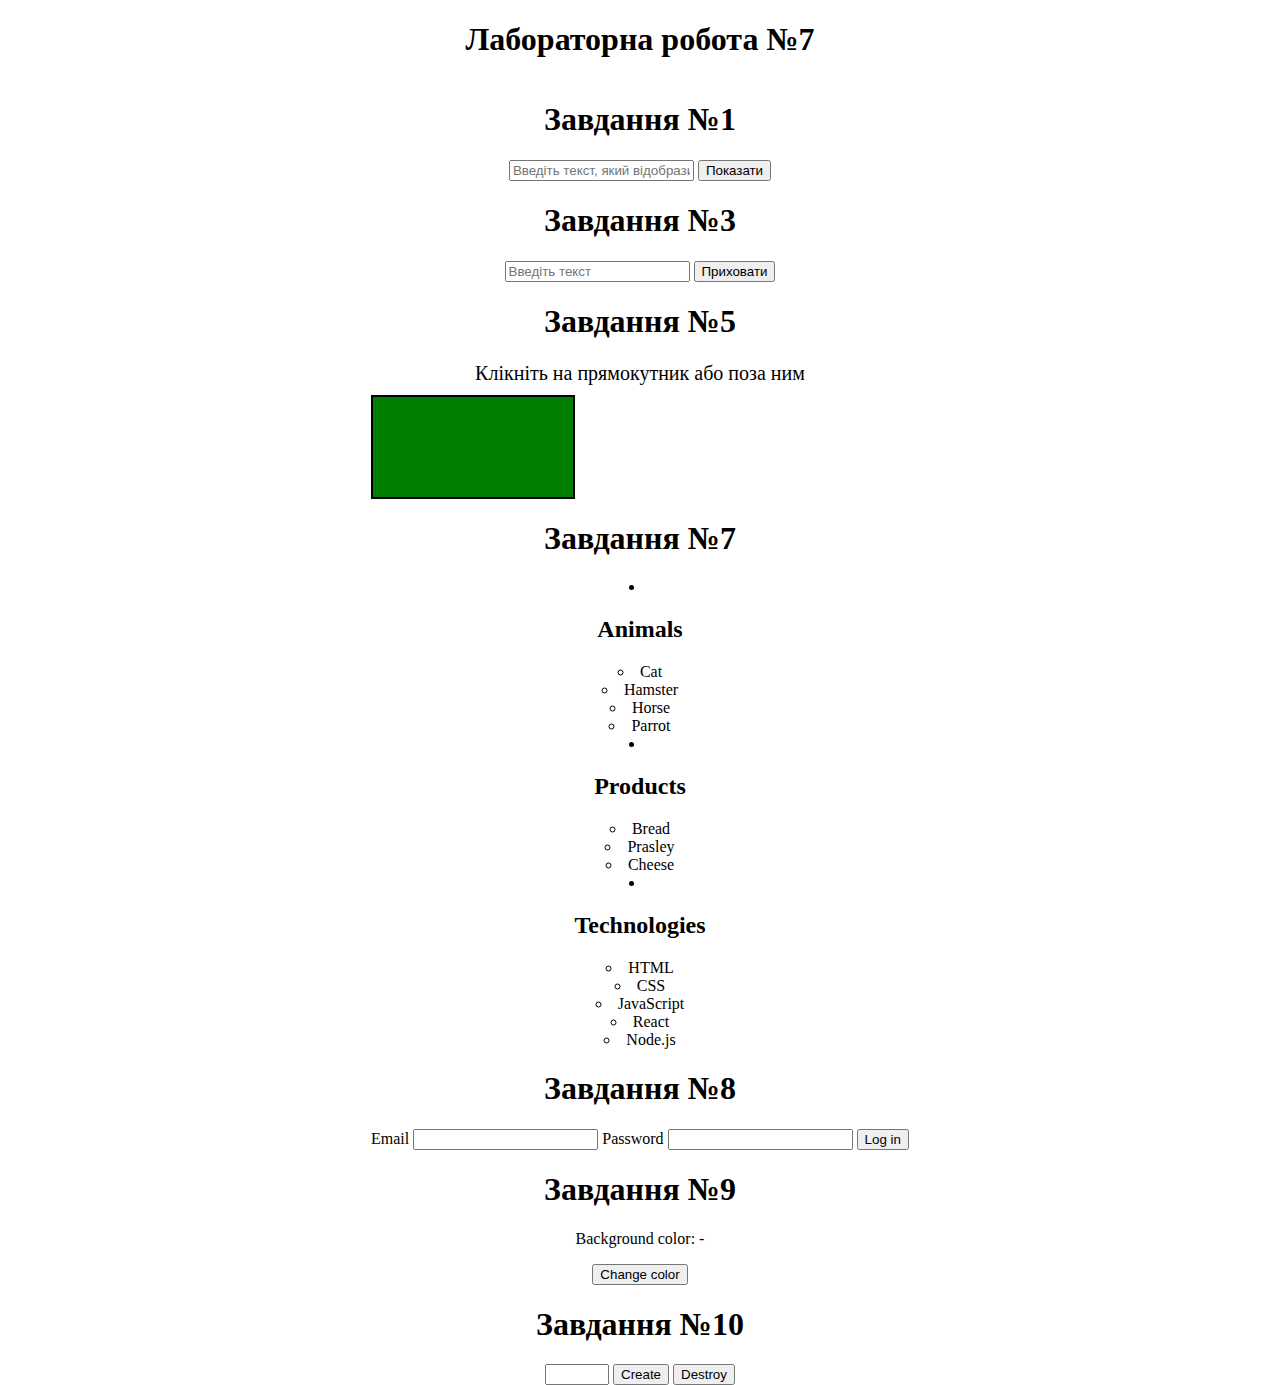
<file: lb7.html>
<!DOCTYPE html>
<html lang="en">
<head>
    <meta charset="UTF-8">
    <meta name="viewport" content="width=device-width, initial-scale=1.0">
    <link rel="stylesheet" href="lb7_st.css">
    <script src="lb7_sc.js"></script>
    <title>Лабораторна 7</title>
</head>
<body>
    <header><h1>Лабораторна робота №7</h1></header>
    <main>
        <h1>Завдання №1</h1>
        <input type="text" id="inputField"placeholder='Введіть текст, який відобразиться у консолі'>
        <button onclick="consoleMessage()">Показати</button>

        <h1>Завдання №3</h1>
        <input type="text" id="passwordField"placeholder='Введіть текст'>
        <button id="toggleButton" onclick="passwordMessage()">Приховати</button>

        <h1>Завдання №5</h1>
        <p class="taskTitle">Клікніть на прямокутник або поза ним</p>
        <div id="place"></div>

        <h1>Завдання №7</h1><ul id="categories">
            <li class="item">
              <h2>Animals</h2>
              <ul>
                <li>Cat</li>
                <li>Hamster</li>
                <li>Horse</li>
                <li>Parrot</li>
              </ul>
            </li>
            <li class="item">
              <h2>Products</h2>
              <ul>
                <li>Bread</li>
                <li>Prasley</li>
                <li>Cheese</li>
              </ul>
            </li>
            <li class="item">
              <h2>Technologies</h2>
              <ul>
                <li>HTML</li>
                <li>CSS</li>
                <li>JavaScript</li>
                <li>React</li>
                <li>Node.js</li>
              </ul>
            </li>
          </ul>



        <h1>Завдання №8</h1>
        <form class="login-form">
            <label>
              Email
              <input type="email" name="email" />
            </label>
            <label>
              Password
              <input type="password" name="password" />
            </label>
            <button type="submit">Log in</button>
        </form>


        <h1>Завдання №9</h1>
        <div class="widget">
            <p>Background color: <span class="color">-</span></p>
            <button type="button" class="change-color">Change color</button>
          </div>
          


        <h1>Завдання №10</h1>
        <div id="controls">
            <input type="number" min="1" max="100" step="1" />
            <button type="button" data-create>Create</button>
            <button type="button" data-destroy>Destroy</button>
          </div>
          
          <div id="boxes"></div>
    </main>
    <footer></footer>
</body>
</html>
</file>
<file: style.css>
body {
    font-family: 'Special Elite', serif;
    display: flex;
    flex-direction: column;
    align-items: center;
    margin: 0;
    background-image: url(https://wallpapers-clan.com/wp-content/uploads/2023/12/red-dead-redemption-sunset-desktop-wallpaper-preview.jpg);
}
.header {
    text-align: center;
    margin-top: 20px;
}
.profile {
    text-align: center;
    margin-top: 10px;
}
.lab-buttons {
    display: flex;
    justify-content: center;
    margin-top: 20px;
    gap: 10px;
}
.container {
    display: flex;
    margin-top: 20px;
    width: 80%;
    background-color: rgba(240, 248, 255, 0.356);
    border-radius: 10px;
}
.left-menu {
    width: 20%;
    display: flex;
    flex-direction: column;
    gap: 10px;
}
.content {
    width: 60%;
    border: 1px solid #000;
    padding: 20px;
    height: 300px;
    overflow-y: scroll;
}
button {
    padding: 10px;
    cursor: pointer;
    border: #ffffff 6px solid;
    background-color: #590c0c;
    color: #ffffff;
}
.top-right {
    position: absolute;
    top: 20px;
    right: 20px;
    text-align: center;
}
.top-right img {
    max-width: 150px;
    border: #ffffff 6px solid;
}
.content img {
    max-width: 350px;
    margin: 5px;
}

h1, h2, h3 {
    font-weight: bold; /* Жирний текст */
    color: #4f1313; /* Червоний колір для заголовків */
    text-shadow: 1px 1px 0px #ffffff; /* Тінь для тексту */
    letter-spacing: 1px; /* Інтервал між літерами */
    text-transform: uppercase; /* Великі літери */
}
p {
    font-family: 'Georgia', serif; /* Для звичайного тексту */
    font-size: 18px;
    color: #181818; /* Темно-сірий */
    line-height: 1.5; /* Інтервал між рядками */
}
</file>
<file: lb7_st.css>
.taskTitle {
    font-size: 20px;
    margin-bottom: 10px;
}

#place {
    width: 200px;
    height: 100px;
    background-color: green;
    border: 2px solid black;
}


body {
    display: flex; 
    flex-direction: column; 
    align-items: center; 
    justify-content: center; 
    text-align: center; 
    min-height: 100vh; 
    margin: 0; 
  }
  
 
  ul {
    list-style-position: inside; 
    padding: 0; 
    margin: 0 auto; 
  }
</file>
